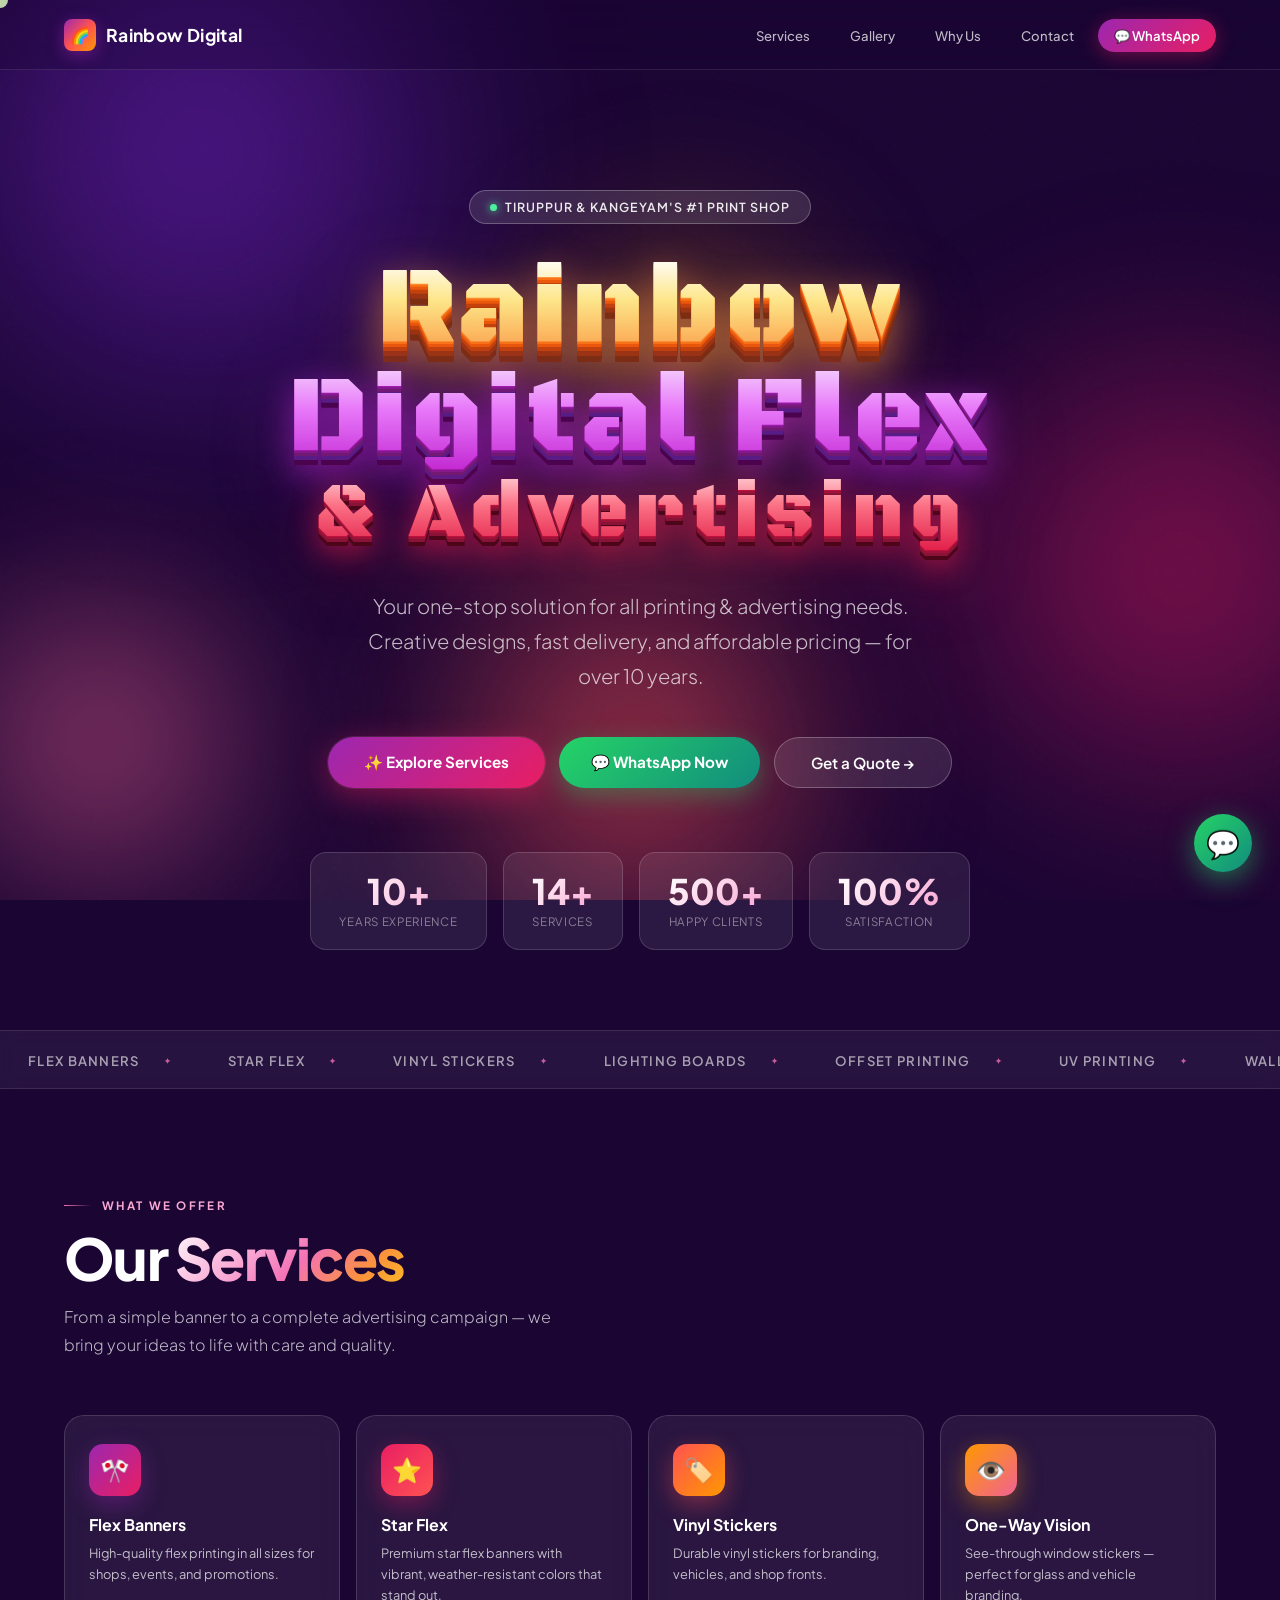
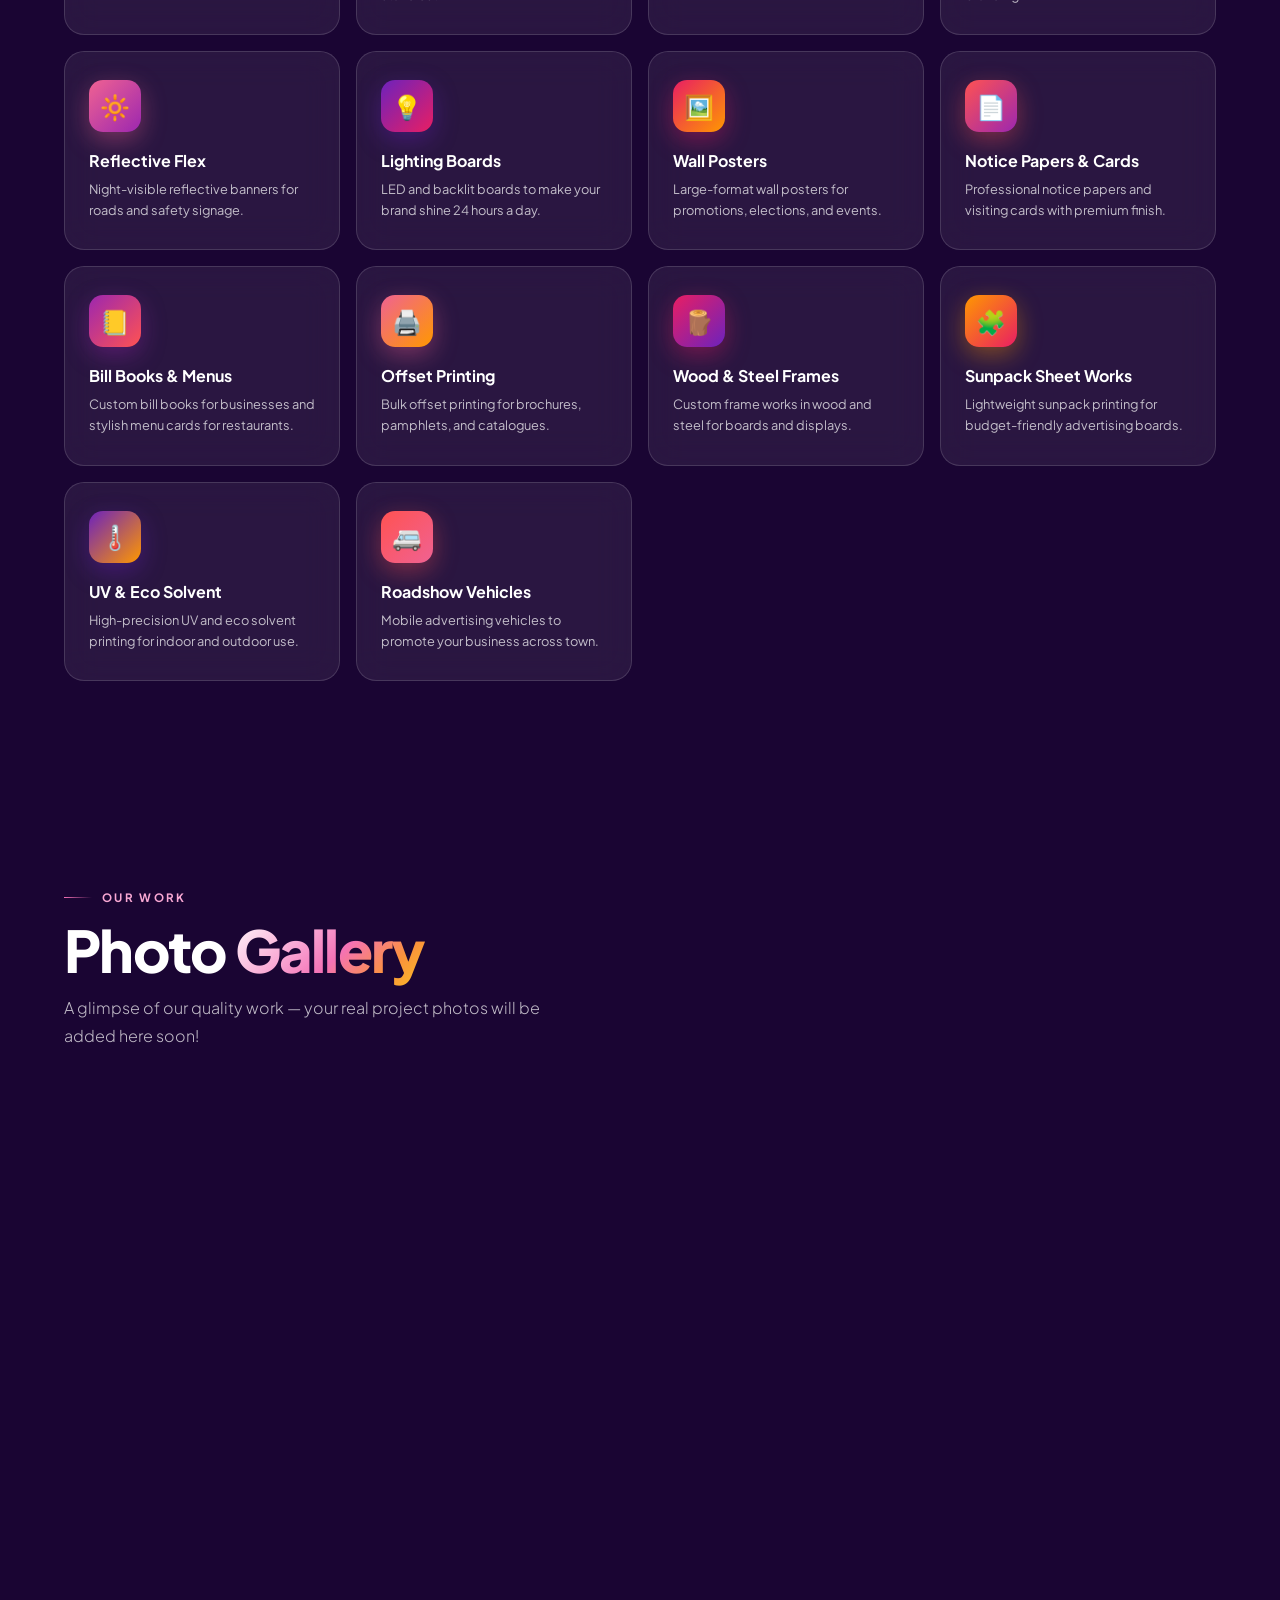
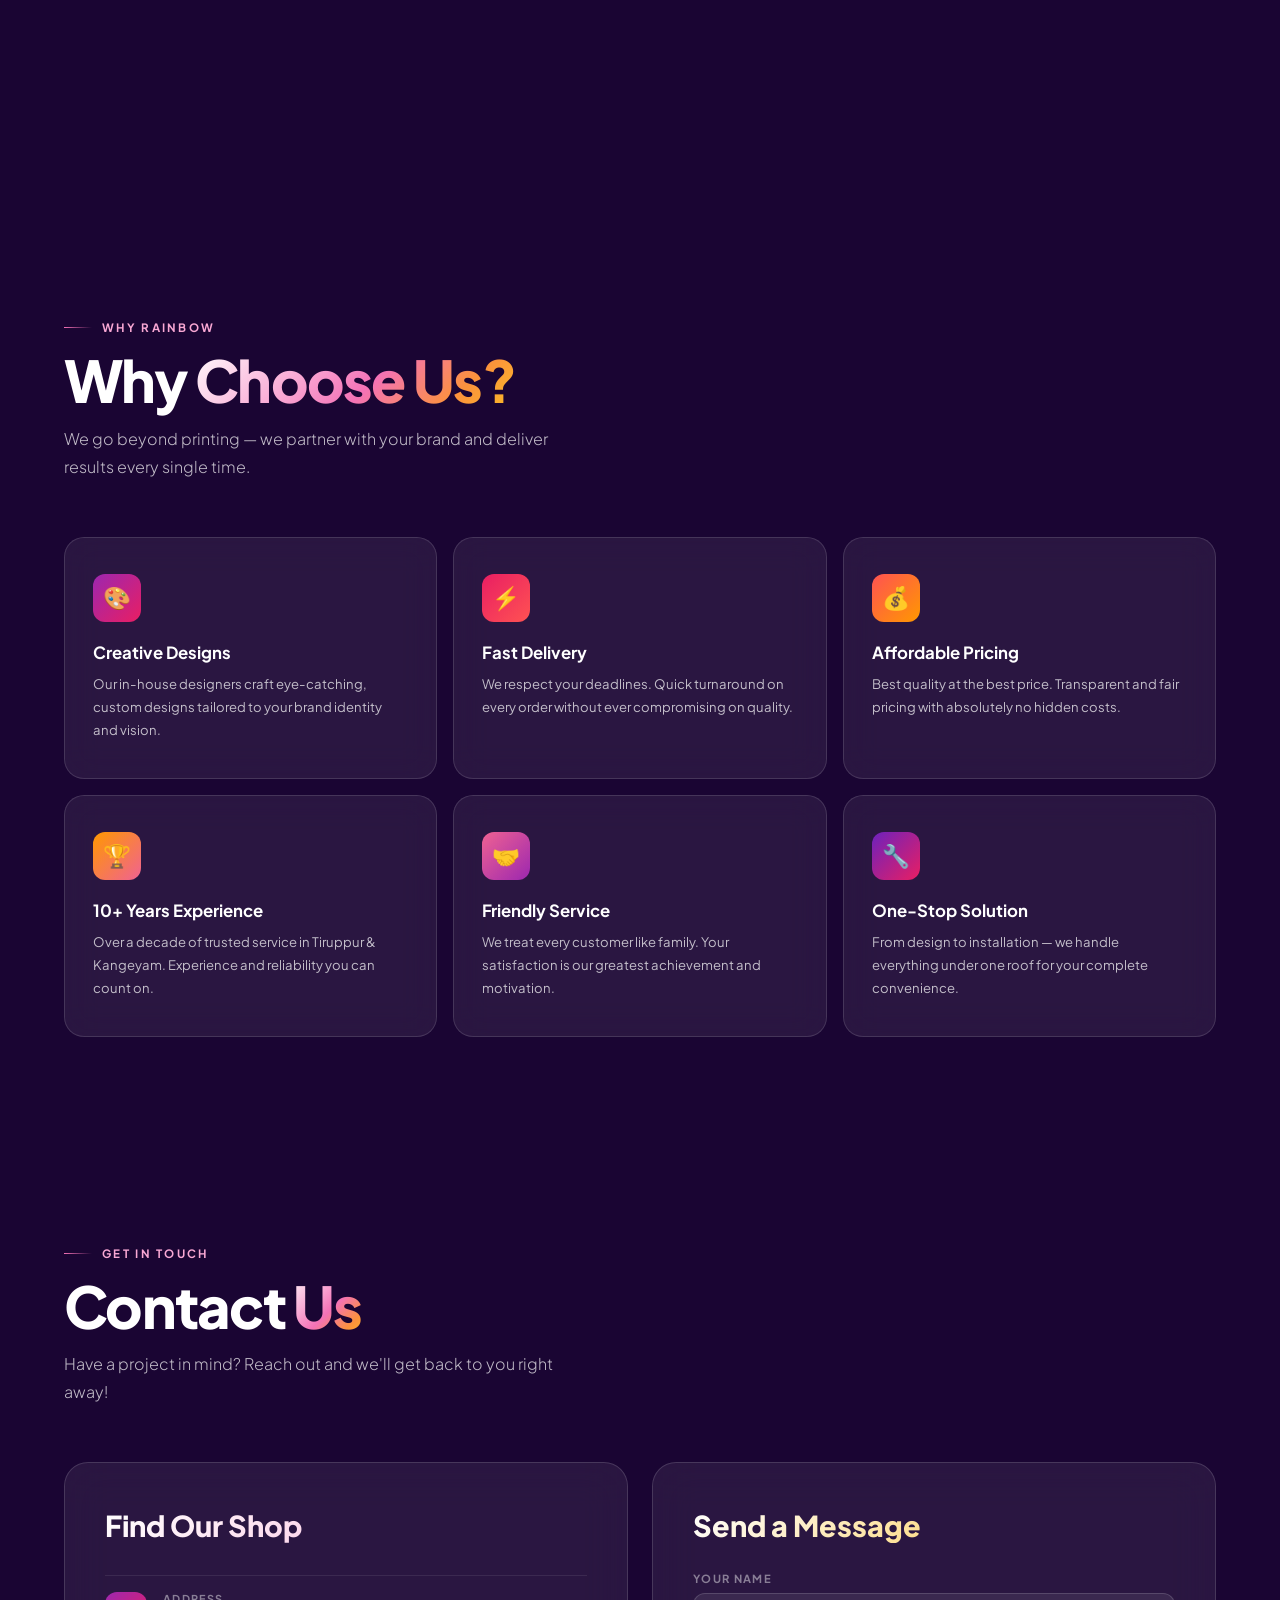
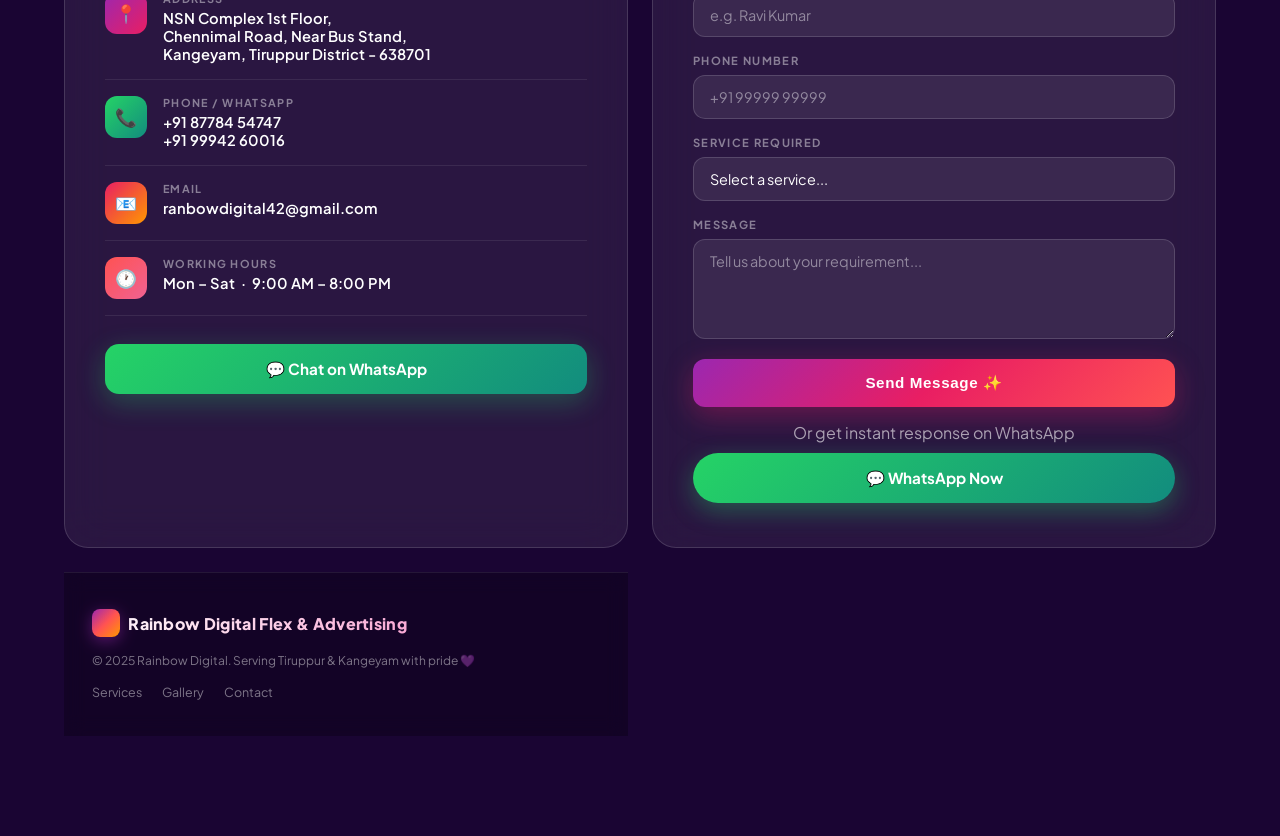
<file: index.html>
<!DOCTYPE html>
<html lang="en">
<head>
<meta charset="UTF-8"/>
<meta name="viewport" content="width=device-width, initial-scale=1.0"/>
<title>Rainbow Digital Flex & Advertising | Tiruppur & Kangeyam</title>
<link href="https://fonts.googleapis.com/css2?family=Black+Ops+One&family=Plus+Jakarta+Sans:ital,wght@0,300;0,400;0,500;0,600;1,300&display=swap" rel="stylesheet"/>
<link rel="stylesheet" href="style.css"/>
<style>
body {
  font-family: 'Plus Jakarta Sans', sans-serif;
  background: #1a0533;
  color: var(--text);
  overflow-x: hidden;
  min-height: 100vh;
  cursor: none;

  padding-top: 70px;
}

/* ── MESH BACKGROUND ── */
.mesh-bg {
  position: fixed;
  inset: 0; z-index: 0;
  background: #1a0533;
  overflow: hidden;
}
.orb {
  position: absolute;
  border-radius: 50%;
  filter: blur(80px);
  opacity: 0.7;
  will-change: transform;
}
.orb1 { width: 700px; height: 700px; background: radial-gradient(circle, #6C22BD, transparent 70%); top: -200px; left: -150px; animation: drift1 18s ease-in-out infinite; }
.orb2 { width: 600px; height: 600px; background: radial-gradient(circle, #C2185B, transparent 70%); top: 30%; right: -200px; animation: drift2 22s ease-in-out infinite; }
.orb3 { width: 500px; height: 500px; background: radial-gradient(circle, #FF5252, transparent 70%); bottom: -100px; left: 30%; animation: drift3 16s ease-in-out infinite; }
.orb4 { width: 400px; height: 400px; background: radial-gradient(circle, #F06292, transparent 70%); top: 60%; left: -100px; animation: drift4 20s ease-in-out infinite; }
.orb5 { width: 350px; height: 350px; background: radial-gradient(circle, #FF9800, transparent 70%); top: 20%; left: 40%; animation: drift5 25s ease-in-out infinite; opacity: 0.4; }

@keyframes drift1 { 0%,100%{transform:translate(0,0) scale(1)} 33%{transform:translate(60px,-40px) scale(1.05)} 66%{transform:translate(-30px,50px) scale(0.97)} }
@keyframes drift2 { 0%,100%{transform:translate(0,0) scale(1)} 33%{transform:translate(-80px,40px) scale(1.08)} 66%{transform:translate(40px,-60px) scale(0.95)} }
@keyframes drift3 { 0%,100%{transform:translate(0,0) scale(1)} 33%{transform:translate(50px,-70px) scale(1.06)} 66%{transform:translate(-60px,30px) scale(0.98)} }
@keyframes drift4 { 0%,100%{transform:translate(0,0)} 50%{transform:translate(100px,-80px) scale(1.1)} }
@keyframes drift5 { 0%,100%{transform:translate(0,0)} 50%{transform:translate(-80px,60px) scale(1.15)} }

/* noise */
.mesh-bg::after {
  content:''; position:absolute; inset:0;
  background-image: url("data:image/svg+xml,%3Csvg viewBox='0 0 256 256' xmlns='http://www.w3.org/2000/svg'%3E%3Cfilter id='n'%3E%3CfeTurbulence type='fractalNoise' baseFrequency='0.85' numOctaves='4' stitchTiles='stitch'/%3E%3C/filter%3E%3Crect width='100%25' height='100%25' filter='url(%23n)' opacity='0.04'/%3E%3C/svg%3E");
  opacity: 0.5; pointer-events:none;
}

/* ── CURSOR ── */
#cur {
  position: fixed; top: 0; left: 0; z-index: 9999;
  width: 16px; height: 16px; border-radius: 50%;
  background: rgba(255,255,255,0.85);
  pointer-events: none;
  transform: translate(-50%,-50%);
  transition: width 0.2s, height 0.2s, background 0.2s;
  mix-blend-mode: difference;
}
#cur.big { width: 44px; height: 44px; }

/* ── LAYOUT WRAP ── */
.page { position: relative; z-index: 1; }

/* ── NAV ── */
nav {
  position: fixed; top: 0; left: 0; right: 0; z-index: 500;
  padding: 0 5%;
  height: 70px;
  display: flex; align-items: center; justify-content: space-between;
  background: rgba(26,5,51,0.3);
  backdrop-filter: blur(20px);
  -webkit-backdrop-filter: blur(20px);
  border-bottom: 1px solid rgba(255,255,255,0.1);
  transition: background 0.3s;
}
nav.scrolled { background: rgba(26,5,51,0.65); }

.nav-logo {
  font-family: 'Plus Jakarta Sans', sans-serif;
  font-weight: 700; font-size: 1.1rem; letter-spacing: 0.02em;
  color: #fff; text-decoration: none;
  display: flex; align-items: center; gap: 10px;
}
.logo-gem {
  width: 32px; height: 32px; border-radius: 8px;
  background: linear-gradient(135deg, #9C27B0, #FF5252, #FF9800);
  display: flex; align-items: center; justify-content: center;
  font-size: 1rem;
  box-shadow: 0 4px 16px rgba(156,39,176,0.5);
}

.nav-links { display: flex; align-items: center; gap: 8px; list-style: none; }
.nav-links a {
  padding: 8px 16px; border-radius: 50px;
  font-size: 0.82rem; font-weight: 500;
  color: var(--text-soft); text-decoration: none;
  transition: background 0.2s, color 0.2s;
}
.nav-links a:hover { background: var(--glass-bg); color: #fff; }
.nav-cta {
  background: linear-gradient(135deg, #9C27B0, #E91E63) !important;
  color: #fff !important;
  font-weight: 600 !important;
  box-shadow: 0 4px 20px rgba(233,30,99,0.4);
  transition: box-shadow 0.2s, transform 0.2s !important;
}
.nav-cta:hover { transform: translateY(-1px); box-shadow: 0 8px 28px rgba(233,30,99,0.55) !important; background: var(--glass-bg) !important; color: #fff !important; }

/* ── GLASS CARD BASE ── */
.glass {
  background: var(--glass-bg);
  border: 1px solid var(--glass-border);
  backdrop-filter: blur(20px);
  -webkit-backdrop-filter: blur(20px);
  border-radius: 20px;
}
.glass:hover { background: var(--glass-hover); }

/* ── HERO ── */
#hero {
  min-height: 100vh;
  display: flex; flex-direction: column;
  align-items: center; justify-content: center;
  text-align: center;
  padding: 120px 5% 80px;
  position: relative;
}

.hero-pill {
  display: inline-flex; align-items: center; gap: 8px;
  background: rgba(255,255,255,0.12);
  border: 1px solid rgba(255,255,255,0.25);
  backdrop-filter: blur(12px);
  padding: 8px 20px; border-radius: 50px;
  font-size: 0.78rem; font-weight: 600; letter-spacing: 0.08em;
  text-transform: uppercase; color: rgba(255,255,255,0.9);
  margin-bottom: 32px;
  animation: popIn 0.7s 0.1s cubic-bezier(0.34,1.56,0.64,1) both;
}
.pill-dot {
  width: 7px; height: 7px; border-radius: 50%;
  background: #4DF0A0;
  box-shadow: 0 0 8px #4DF0A0;
  animation: blink 1.8s ease-in-out infinite;
}
@keyframes blink{0%,100%{opacity:1;box-shadow:0 0 8px #4DF0A0}50%{opacity:0.3;box-shadow:none}}

/* ── 3D HERO TITLE ── */
h1.hero-h {
  font-family: 'Black Ops One', sans-serif;
  font-size: clamp(3rem, 8.5vw, 8rem);
  font-weight: 400;
  line-height: 1.0;
  letter-spacing: 0.04em;
  margin-bottom: 8px;
  animation: slideUp 0.8s 0.25s cubic-bezier(0.16,1,0.3,1) both;
  text-align: center;
}

/* Line wrapper for per-line animation */
h1.hero-h .tline {
  display: block;
  transform-style: preserve-3d;
}

/* RAINBOW — top line, bold 3D extrude in pink→orange */
.t3d-rainbow {
  display: block;
  background: linear-gradient(180deg, #ffffff 0%, #fde68a 40%, #fb923c 100%);
  -webkit-background-clip: text;
  -webkit-text-fill-color: transparent;
  background-clip: text;
  filter: drop-shadow(0 1px 0 #fb923c)
          drop-shadow(0 2px 0 #f97316)
          drop-shadow(0 3px 0 #ea580c)
          drop-shadow(0 4px 0 #c2410c)
          drop-shadow(0 5px 0 #9a3412)
          drop-shadow(0 6px 0 #7c2d12)
          drop-shadow(0 10px 18px rgba(251,146,60,0.5))
          drop-shadow(0 20px 40px rgba(251,146,60,0.25));
  animation: slideUp 0.8s 0.2s cubic-bezier(0.16,1,0.3,1) both;
  transform: perspective(400px) rotateX(6deg);
}

/* DIGITAL FLEX — middle line, cool purple→pink 3D */
.t3d-digital {
  display: block;
  background: linear-gradient(180deg, #f5d0fe 0%, #e879f9 40%, #c026d3 100%);
  -webkit-background-clip: text;
  -webkit-text-fill-color: transparent;
  background-clip: text;
  filter: drop-shadow(0 1px 0 #a21caf)
          drop-shadow(0 2px 0 #86198f)
          drop-shadow(0 3px 0 #701a75)
          drop-shadow(0 4px 0 #581c87)
          drop-shadow(0 5px 0 #4a044e)
          drop-shadow(0 8px 16px rgba(192,38,211,0.55))
          drop-shadow(0 18px 36px rgba(192,38,211,0.25));
  animation: slideUp 0.8s 0.35s cubic-bezier(0.16,1,0.3,1) both;
  transform: perspective(400px) rotateX(4deg);
}

/* & ADVERTISING — bottom line, vivid red→pink extrude */
.t3d-advert {
  display: block;
  background: linear-gradient(180deg, #fecdd3 0%, #fb7185 40%, #e11d48 100%);
  -webkit-background-clip: text;
  -webkit-text-fill-color: transparent;
  background-clip: text;
  filter: drop-shadow(0 1px 0 #be123c)
          drop-shadow(0 2px 0 #9f1239)
          drop-shadow(0 3px 0 #881337)
          drop-shadow(0 4px 0 #4c0519)
          drop-shadow(0 7px 14px rgba(225,29,72,0.55))
          drop-shadow(0 16px 32px rgba(225,29,72,0.28));
  animation: slideUp 0.8s 0.5s cubic-bezier(0.16,1,0.3,1) both;
  transform: perspective(400px) rotateX(3deg);
  font-size: 0.72em;
  letter-spacing: 0.08em;
}

/* Hover: tilt the whole h1 slightly in 3D */
h1.hero-h:hover .t3d-rainbow { transform: perspective(400px) rotateX(8deg) translateY(-3px); transition: transform 0.4s ease; }
h1.hero-h:hover .t3d-digital  { transform: perspective(400px) rotateX(6deg) translateY(-2px); transition: transform 0.4s ease 0.04s; }
h1.hero-h:hover .t3d-advert   { transform: perspective(400px) rotateX(4deg) translateY(-1px); transition: transform 0.4s ease 0.08s; }

/* keep .grad-text for section headings */
.grad-text {
  background: linear-gradient(135deg, #fff 0%, #f9a8d4 35%, #f472b6 55%, #fb923c 80%, #fbbf24 100%);
  -webkit-background-clip: text;
  -webkit-text-fill-color: transparent;
  background-clip: text;
}
/* hero-sub-word no longer used in hero but keep for safety */
.hero-sub-word {
  -webkit-text-stroke: 1.5px rgba(255,255,255,0.6);
  color: transparent;
  display: block;
}

.hero-tagline {
  font-size: clamp(1rem, 2vw, 1.25rem);
  color: var(--text-soft);
  font-weight: 300;
  max-width: 560px; margin: 28px auto 0;
  line-height: 1.75;
  animation: slideUp 0.8s 0.5s cubic-bezier(0.16,1,0.3,1) both;
}

.hero-btns {
  display: flex; gap: 14px; justify-content: center; flex-wrap: wrap;
  margin-top: 44px;
  animation: slideUp 0.8s 0.62s cubic-bezier(0.16,1,0.3,1) both;
}

.btn-glow {
  display: inline-flex; align-items: center; gap: 8px;
  background: linear-gradient(135deg, #9C27B0, #E91E63);
  color: #fff; padding: 15px 36px;
  border-radius: 50px; font-weight: 700; font-size: 0.95rem;
  text-decoration: none; border: none;
  box-shadow: 0 8px 32px rgba(233,30,99,0.45), 0 0 0 1px rgba(255,255,255,0.1);
  transition: transform 0.2s, box-shadow 0.2s;
}
.btn-glow:hover { transform: translateY(-3px); box-shadow: 0 16px 48px rgba(233,30,99,0.6), 0 0 0 1px rgba(255,255,255,0.2); }

.btn-glass-hero {
  display: inline-flex; align-items: center; gap: 8px;
  background: rgba(255,255,255,0.1);
  border: 1px solid rgba(255,255,255,0.25);
  backdrop-filter: blur(12px);
  color: #fff; padding: 15px 36px;
  border-radius: 50px; font-weight: 600; font-size: 0.95rem;
  text-decoration: none;
  transition: background 0.2s, transform 0.2s;
}
.btn-glass-hero:hover { background: rgba(255,255,255,0.18); transform: translateY(-2px); }

.btn-wa {
  display: inline-flex; align-items: center; gap: 8px;
  background: linear-gradient(135deg, #25D366, #128C7E);
  color: #fff; padding: 15px 32px;
  border-radius: 50px; font-weight: 700; font-size: 0.95rem;
  text-decoration: none;
  box-shadow: 0 8px 24px rgba(37,211,102,0.35);
  transition: transform 0.2s, box-shadow 0.2s;
}
.btn-wa:hover { transform: translateY(-3px); box-shadow: 0 16px 40px rgba(37,211,102,0.5); }

/* Hero stats row */
.hero-stats {
  display: flex; gap: 16px; justify-content: center; flex-wrap: wrap;
  margin-top: 64px;
  animation: slideUp 0.8s 0.75s cubic-bezier(0.16,1,0.3,1) both;
}
.hstat {
  padding: 20px 28px;
  text-align: center;
  background: rgba(255,255,255,0.08);
  border: 1px solid rgba(255,255,255,0.15);
  backdrop-filter: blur(16px);
  border-radius: 16px;
  min-width: 120px;
  transition: background 0.2s, transform 0.2s;
}
.hstat:hover { background: rgba(255,255,255,0.14); transform: translateY(-4px); }
.hstat-num {
  font-family: 'Plus Jakarta Sans', sans-serif;
  font-size: 2.2rem; font-weight: 800; line-height: 1;
  background: linear-gradient(135deg, #fff, #f9a8d4);
  -webkit-background-clip: text; -webkit-text-fill-color: transparent; background-clip: text;
}
.hstat-label { font-size: 0.72rem; color: var(--text-muted); margin-top: 6px; letter-spacing: 0.06em; text-transform: uppercase; }

/* scroll hint */
.scroll-hint {
  position: absolute; bottom: 32px; left: 50%; transform: translateX(-50%);
  display: flex; flex-direction: column; align-items: center; gap: 8px;
  animation: slideUp 0.8s 1s cubic-bezier(0.16,1,0.3,1) both;
}
.scroll-hint span { font-size: 0.68rem; letter-spacing: 0.15em; text-transform: uppercase; color: var(--text-muted); }
.scroll-line { width: 1px; height: 40px; background: linear-gradient(to bottom, rgba(255,255,255,0.4), transparent); animation: scrollPulse 2s ease-in-out infinite; }
@keyframes scrollPulse{0%,100%{opacity:0.4;transform:scaleY(1)}50%{opacity:1;transform:scaleY(1.3)}}

/* ── MARQUEE ── */
.marquee-wrap {
  overflow: hidden; white-space: nowrap;
  padding: 18px 0;
  background: rgba(255,255,255,0.06);
  border-top: 1px solid rgba(255,255,255,0.1);
  border-bottom: 1px solid rgba(255,255,255,0.1);
  backdrop-filter: blur(10px);
}
.marquee-track { display: inline-flex; animation: marquee 24s linear infinite; }
.marquee-track:hover { animation-play-state: paused; }
.m-item {
  display: inline-flex; align-items: center; gap: 24px;
  padding: 0 28px;
  font-size: 0.82rem; font-weight: 600; letter-spacing: 0.1em; text-transform: uppercase;
  color: rgba(255,255,255,0.6);
}
.m-item::after { content: '✦'; font-size: 0.5rem; color: #f472b6; opacity: 0.8; }
@keyframes marquee{from{transform:translateX(0)}to{transform:translateX(-50%)}}

/* ── SECTIONS ── */
section.sec { padding: 100px 5%; position: relative; }

.sec-label {
  display: inline-flex; align-items: center; gap: 10px;
  font-size: 0.72rem; font-weight: 700; letter-spacing: 0.2em; text-transform: uppercase;
  color: #f9a8d4; margin-bottom: 16px;
}
.sec-label::before { content: ''; width: 28px; height: 1px; background: linear-gradient(90deg,#f472b6,transparent); }

h2.sec-h {
  font-family: 'Plus Jakarta Sans', sans-serif;
  font-size: clamp(2.2rem, 4.5vw, 3.6rem);
  font-weight: 800; letter-spacing: -0.03em; line-height: 1;
  margin-bottom: 16px;
}
.sec-desc { font-size: 1rem; color: var(--text-soft); max-width: 500px; line-height: 1.75; margin-bottom: 56px; font-weight: 300; }

/* ── SERVICES ── */
.svc-grid {
  display: grid;
  grid-template-columns: repeat(auto-fill, minmax(250px, 1fr));
  gap: 16px;
}
.svc-card {
  padding: 28px 24px;
  background: rgba(255,255,255,0.07);
  border: 1px solid rgba(255,255,255,0.14);
  backdrop-filter: blur(16px);
  border-radius: 20px;
  position: relative; overflow: hidden;
  transition: background 0.3s, transform 0.3s, border-color 0.3s;
  cursor: default;
}
.svc-card::before {
  content: '';
  position: absolute; inset: 0; border-radius: 20px;
  background: var(--svc-grad);
  opacity: 0;
  transition: opacity 0.3s;
}
.svc-card:hover { transform: translateY(-6px); border-color: rgba(255,255,255,0.28); background: rgba(255,255,255,0.12); }
.svc-card:hover::before { opacity: 0.06; }

.svc-icon-wrap {
  width: 52px; height: 52px; border-radius: 14px;
  background: var(--svc-grad);
  display: flex; align-items: center; justify-content: center;
  font-size: 1.5rem; margin-bottom: 18px;
  box-shadow: var(--svc-shadow);
  position: relative; z-index: 1;
}
.svc-name { font-weight: 700; font-size: 1rem; margin-bottom: 8px; position: relative; z-index: 1; }
.svc-desc { font-size: 0.8rem; color: var(--text-soft); line-height: 1.65; position: relative; z-index: 1; }

/* ── GALLERY ── */
.gallery-grid {
  display: grid;
  grid-template-columns: repeat(3, 1fr);
  grid-template-rows: 260px 260px;
  gap: 14px;
}
.g-cell {
  border-radius: 18px;
  overflow: hidden;
  position: relative;
  background: rgba(255,255,255,0.06);
  border: 1px solid rgba(255,255,255,0.12);
  display: flex; flex-direction: column; align-items: center; justify-content: center;
  gap: 12px;
  cursor: pointer;
  transition: transform 0.35s cubic-bezier(0.16,1,0.3,1), border-color 0.3s;
}
.g-cell::after {
  content: '';
  position: absolute; inset: 0;
  background: var(--g-grad);
  opacity: 0;
  transition: opacity 0.35s;
}
.g-cell:hover { transform: scale(1.03); border-color: rgba(255,255,255,0.3); }
.g-cell:hover::after { opacity: 0.15; }
.g-cell.tall { grid-row: span 2; }

.g-icon { font-size: 2.6rem; opacity: 0.5; position: relative; z-index: 1; }
.g-label {
  font-size: 0.78rem; font-weight: 600; letter-spacing: 0.1em; text-transform: uppercase;
  color: var(--text-soft); position: relative; z-index: 1;
}
.g-pill {
  position: absolute; top: 14px; left: 14px; z-index: 2;
  background: rgba(255,255,255,0.15);
  border: 1px solid rgba(255,255,255,0.25);
  backdrop-filter: blur(8px);
  font-size: 0.62rem; font-weight: 700; letter-spacing: 0.1em; text-transform: uppercase;
  padding: 4px 10px; border-radius: 50px; color: #fff;
}
.gallery-note {
  margin-top: 20px;
  padding: 16px 24px;
  background: rgba(255,255,255,0.06);
  border: 1px dashed rgba(255,255,255,0.2);
  border-radius: 12px;
  font-size: 0.83rem; color: var(--text-soft);
  display: flex; align-items: center; gap: 10px;
}

/* ── WHY US ── */
.why-grid {
  display: grid; grid-template-columns: repeat(3,1fr); gap: 16px;
}
.why-card {
  padding: 36px 28px;
  background: rgba(255,255,255,0.07);
  border: 1px solid rgba(255,255,255,0.13);
  backdrop-filter: blur(16px);
  border-radius: 20px;
  position: relative; overflow: hidden;
  transition: transform 0.3s, background 0.3s;
}
.why-card:hover { transform: translateY(-5px); background: rgba(255,255,255,0.12); }
.why-card::after {
  content: '';
  position: absolute; bottom: 0; left: 0; right: 0; height: 2px;
  background: var(--w-grad);
  transform: scaleX(0); transform-origin: left;
  transition: transform 0.4s ease;
}
.why-card:hover::after { transform: scaleX(1); }
.why-icon-wrap {
  width: 48px; height: 48px; border-radius: 12px;
  background: var(--w-grad);
  display: flex; align-items: center; justify-content: center;
  font-size: 1.4rem; margin-bottom: 20px;
}
.why-title { font-weight: 700; font-size: 1.05rem; margin-bottom: 10px; }
.why-text { font-size: 0.82rem; color: var(--text-soft); line-height: 1.75; }

/* ── CONTACT ── */
.contact-grid { display: grid; grid-template-columns: 1fr 1fr; gap: 24px; }

.contact-left {
  padding: 44px 40px;
  background: rgba(255,255,255,0.07);
  border: 1px solid rgba(255,255,255,0.14);
  backdrop-filter: blur(20px);
  border-radius: 24px;
}
.contact-left h3 {
  font-family: 'Plus Jakarta Sans', sans-serif;
  font-size: 1.8rem; font-weight: 800; margin-bottom: 32px;
  background: linear-gradient(135deg,#fff,#f9a8d4);
  -webkit-background-clip:text;-webkit-text-fill-color:transparent;background-clip:text;
}
.ci {
  display: flex; align-items: flex-start; gap: 16px;
  padding: 16px 0;
  border-bottom: 1px solid rgba(255,255,255,0.08);
}
.ci:first-of-type { border-top: 1px solid rgba(255,255,255,0.08); }
.ci-icon {
  width: 42px; height: 42px; border-radius: 12px; flex-shrink: 0;
  display: flex; align-items: center; justify-content: center;
  font-size: 1.1rem;
  background: var(--ci-grad);
}
.ci-l { font-size: 0.68rem; font-weight: 700; letter-spacing: 0.12em; text-transform: uppercase; color: var(--text-muted); margin-bottom: 4px; }
.ci-v { font-size: 0.92rem; font-weight: 600; }
.ci-v a { color: #fff; text-decoration: none; }
.ci-v a:hover { color: #f9a8d4; }

.wa-big {
  display: flex; align-items: center; justify-content: center; gap: 10px;
  background: linear-gradient(135deg, #25D366, #128C7E);
  color: #fff; padding: 15px 28px; border-radius: 14px;
  font-weight: 700; font-size: 0.95rem;
  text-decoration: none; margin-top: 28px;
  box-shadow: 0 8px 28px rgba(37,211,102,0.3);
  transition: transform 0.2s, box-shadow 0.2s;
}
.wa-big:hover { transform: translateY(-3px); box-shadow: 0 14px 40px rgba(37,211,102,0.45); }

.contact-right {
  padding: 44px 40px;
  background: rgba(255,255,255,0.07);
  border: 1px solid rgba(255,255,255,0.14);
  backdrop-filter: blur(20px);
  border-radius: 24px;
}
.contact-right h3 {
  font-family: 'Plus Jakarta Sans', sans-serif;
  font-size: 1.8rem; font-weight: 800; margin-bottom: 28px;
  background: linear-gradient(135deg,#fff,#fbbf24);
  -webkit-background-clip:text;-webkit-text-fill-color:transparent;background-clip:text;
}
.fg { margin-bottom: 16px; }
.fg label { display:block; font-size:0.7rem; font-weight:700; letter-spacing:0.12em; text-transform:uppercase; color:var(--text-muted); margin-bottom:8px; }
.fg input, .fg select, .fg textarea {
  width: 100%;
  background: rgba(255,255,255,0.08);
  border: 1px solid rgba(255,255,255,0.15);
  border-radius: 12px; padding: 12px 16px;
  color: #fff; font-family: 'Plus Jakarta Sans', sans-serif; font-size: 0.9rem;
  outline: none; transition: border-color 0.2s, background 0.2s;
  appearance: none;
}
.fg input:focus,.fg select:focus,.fg textarea:focus { border-color: rgba(244,114,182,0.6); background: rgba(255,255,255,0.12); }
.fg input::placeholder,.fg textarea::placeholder { color: var(--text-muted); }
.fg select option { background: #2d0f4e; }
.fg textarea { resize: vertical; min-height: 100px; }

.btn-submit-glow {
  width: 100%;
  background: linear-gradient(135deg, #9C27B0, #E91E63, #FF5252);
  color: #fff; padding: 15px;
  border-radius: 12px; font-weight: 700; font-size: 0.95rem;
  border: none; cursor: none;
  box-shadow: 0 8px 28px rgba(233,30,99,0.35);
  letter-spacing: 0.04em;
  transition: transform 0.2s, box-shadow 0.2s;
}
.btn-submit-glow:hover { transform: translateY(-2px); box-shadow: 0 14px 40px rgba(233,30,99,0.5); }

/* ── FOOTER ── */
footer {
  padding: 36px 5%;
  display: flex; align-items: center; justify-content: space-between; flex-wrap: wrap; gap: 16px;
  background: rgba(0,0,0,0.25);
  border-top: 1px solid rgba(255,255,255,0.08);
  backdrop-filter: blur(10px);
}
.footer-logo {
  font-weight: 800; font-size: 1rem; letter-spacing: 0.02em;
  background: linear-gradient(135deg, #fff, #f9a8d4);
  -webkit-background-clip:text;-webkit-text-fill-color:transparent;background-clip:text;
  display: flex; align-items: center; gap: 8px;
}
.footer-copy { font-size: 0.75rem; color: var(--text-muted); }
.footer-links { display: flex; gap: 20px; }
.footer-links a { font-size: 0.78rem; color: var(--text-muted); text-decoration: none; transition: color 0.2s; }
.footer-links a:hover { color: #f9a8d4; }

/* ── WA FLOAT ── */
.wa-float {
  position: fixed; bottom: 28px; right: 28px; z-index: 800;
  width: 58px; height: 58px; border-radius: 50%;
  background: linear-gradient(135deg, #25D366, #128C7E);
  display: flex; align-items: center; justify-content: center;
  font-size: 1.7rem; text-decoration: none;
  box-shadow: 0 8px 28px rgba(37,211,102,0.5), 0 0 0 0 rgba(37,211,102,0.4);
  animation: waPulse 2.5s ease-in-out infinite;
  transition: transform 0.2s;
}
.wa-float:hover { transform: scale(1.1); }
@keyframes waPulse{0%,100%{box-shadow:0 8px 28px rgba(37,211,102,0.5),0 0 0 0 rgba(37,211,102,0.3)}60%{box-shadow:0 8px 28px rgba(37,211,102,0.5),0 0 0 16px rgba(37,211,102,0)}}

/* ── REVEAL ── */
.reveal { opacity:0; transform:translateY(36px); transition:opacity 0.7s ease,transform 0.7s ease; }
.reveal.visible { opacity:1; transform:none; }

/* ── ANIMATIONS ── */
@keyframes popIn { from{opacity:0;transform:scale(0.85)} to{opacity:1;transform:scale(1)} }
@keyframes slideUp { from{opacity:0;transform:translateY(28px)} to{opacity:1;transform:none} }

/* ── MOBILE ── */
@media(max-width:900px){
  .nav-links { display:none; }
  .gallery-grid { grid-template-columns:1fr 1fr; grid-template-rows:repeat(4,200px); }
  .g-cell.tall { grid-row:span 1; }
  .why-grid { grid-template-columns:1fr 1fr; }
  .contact-grid { grid-template-columns:1fr; }
}
</style>
</head>
<body>

<!-- MESH BG -->
<div class="mesh-bg">
  <div class="orb orb1"></div>
  <div class="orb orb2"></div>
  <div class="orb orb3"></div>
  <div class="orb orb4"></div>
  <div class="orb orb5"></div>
</div>

<!-- CURSOR -->
<div id="cur"></div>

<div class="page">

<!-- NAV -->
<nav id="navbar">
  <a href="#" class="nav-logo">
    <div class="logo-gem">🌈</div>
    Rainbow Digital
  </a>
  <ul class="nav-links">
    <li><a href="#services">Services</a></li>
    <li><a href="#gallery">Gallery</a></li>
    <li><a href="#why">Why Us</a></li>
    <li><a href="#contact">Contact</a></li>
    <li><a href="https://wa.me/918778454747" target="_blank" class="nav-cta">💬 WhatsApp</a></li>
  </ul>
</nav>

<!-- HERO -->
<section id="hero">
  <div class="hero-pill"><div class="pill-dot"></div> Tiruppur & Kangeyam's #1 Print Shop</div>
  <h1 class="hero-h">
    <span class="t3d-rainbow">Rainbow</span>
    <span class="t3d-digital">Digital Flex</span>
    <span class="t3d-advert">&amp; Advertising</span>
  </h1>
  <p class="hero-tagline">Your one-stop solution for all printing & advertising needs. Creative designs, fast delivery, and affordable pricing — for over 10 years.</p>
  <div class="hero-btns">
    <a href="#services" class="btn-glow">✨ Explore Services</a>
    <a href="https://wa.me/918778454747" class="btn-wa" target="_blank">💬 WhatsApp Now</a>
    <a href="#contact" class="btn-glass-hero">Get a Quote →</a>
  </div>
  <div class="hero-stats">
    <div class="hstat"><div class="hstat-num">10+</div><div class="hstat-label">Years Experience</div></div>
    <div class="hstat"><div class="hstat-num">14+</div><div class="hstat-label">Services</div></div>
    <div class="hstat"><div class="hstat-num">500+</div><div class="hstat-label">Happy Clients</div></div>
    <div class="hstat"><div class="hstat-num">100%</div><div class="hstat-label">Satisfaction</div></div>
  </div>
</section>

<!-- MARQUEE -->
<div class="marquee-wrap">
  <div class="marquee-track">
    <span class="m-item">Flex Banners</span><span class="m-item">Star Flex</span>
    <span class="m-item">Vinyl Stickers</span><span class="m-item">Lighting Boards</span>
    <span class="m-item">Offset Printing</span><span class="m-item">UV Printing</span>
    <span class="m-item">Wall Posters</span><span class="m-item">Roadshow Vehicles</span>
    <span class="m-item">Visiting Cards</span><span class="m-item">One-Way Vision</span>
    <span class="m-item">Flex Banners</span><span class="m-item">Star Flex</span>
    <span class="m-item">Vinyl Stickers</span><span class="m-item">Lighting Boards</span>
    <span class="m-item">Offset Printing</span><span class="m-item">UV Printing</span>
    <span class="m-item">Wall Posters</span><span class="m-item">Roadshow Vehicles</span>
    <span class="m-item">Visiting Cards</span><span class="m-item">One-Way Vision</span>
  </div>
</div>

<!-- SERVICES -->
<section id="services" class="sec">
  <div class="reveal">
    <div class="sec-label">What We Offer</div>
    <h2 class="sec-h">Our <span class="grad-text">Services</span></h2>
    <p class="sec-desc">From a simple banner to a complete advertising campaign — we bring your ideas to life with care and quality.</p>
  </div>
  <div class="svc-grid reveal">

    <div class="svc-card" style="--svc-grad:linear-gradient(135deg,#9C27B0,#E91E63);--svc-shadow:0 8px 24px rgba(156,39,176,0.4);">
      <div class="svc-icon-wrap">🎌</div>
      <div class="svc-name">Flex Banners</div>
      <div class="svc-desc">High-quality flex printing in all sizes for shops, events, and promotions.</div>
    </div>
    <div class="svc-card" style="--svc-grad:linear-gradient(135deg,#E91E63,#FF5252);--svc-shadow:0 8px 24px rgba(233,30,99,0.4);">
      <div class="svc-icon-wrap">⭐</div>
      <div class="svc-name">Star Flex</div>
      <div class="svc-desc">Premium star flex banners with vibrant, weather-resistant colors that stand out.</div>
    </div>
    <div class="svc-card" style="--svc-grad:linear-gradient(135deg,#FF5252,#FF9800);--svc-shadow:0 8px 24px rgba(255,82,82,0.4);">
      <div class="svc-icon-wrap">🏷️</div>
      <div class="svc-name">Vinyl Stickers</div>
      <div class="svc-desc">Durable vinyl stickers for branding, vehicles, and shop fronts.</div>
    </div>
    <div class="svc-card" style="--svc-grad:linear-gradient(135deg,#FF9800,#F06292);--svc-shadow:0 8px 24px rgba(255,152,0,0.4);">
      <div class="svc-icon-wrap">👁️</div>
      <div class="svc-name">One-Way Vision</div>
      <div class="svc-desc">See-through window stickers — perfect for glass and vehicle branding.</div>
    </div>
    <div class="svc-card" style="--svc-grad:linear-gradient(135deg,#F06292,#9C27B0);--svc-shadow:0 8px 24px rgba(240,98,146,0.4);">
      <div class="svc-icon-wrap">🔆</div>
      <div class="svc-name">Reflective Flex</div>
      <div class="svc-desc">Night-visible reflective banners for roads and safety signage.</div>
    </div>
    <div class="svc-card" style="--svc-grad:linear-gradient(135deg,#6C22BD,#E91E63);--svc-shadow:0 8px 24px rgba(108,34,189,0.4);">
      <div class="svc-icon-wrap">💡</div>
      <div class="svc-name">Lighting Boards</div>
      <div class="svc-desc">LED and backlit boards to make your brand shine 24 hours a day.</div>
    </div>
    <div class="svc-card" style="--svc-grad:linear-gradient(135deg,#E91E63,#FF9800);--svc-shadow:0 8px 24px rgba(233,30,99,0.4);">
      <div class="svc-icon-wrap">🖼️</div>
      <div class="svc-name">Wall Posters</div>
      <div class="svc-desc">Large-format wall posters for promotions, elections, and events.</div>
    </div>
    <div class="svc-card" style="--svc-grad:linear-gradient(135deg,#FF5252,#9C27B0);--svc-shadow:0 8px 24px rgba(255,82,82,0.4);">
      <div class="svc-icon-wrap">📄</div>
      <div class="svc-name">Notice Papers & Cards</div>
      <div class="svc-desc">Professional notice papers and visiting cards with premium finish.</div>
    </div>
    <div class="svc-card" style="--svc-grad:linear-gradient(135deg,#9C27B0,#FF5252);--svc-shadow:0 8px 24px rgba(156,39,176,0.4);">
      <div class="svc-icon-wrap">📒</div>
      <div class="svc-name">Bill Books & Menus</div>
      <div class="svc-desc">Custom bill books for businesses and stylish menu cards for restaurants.</div>
    </div>
    <div class="svc-card" style="--svc-grad:linear-gradient(135deg,#F06292,#FF9800);--svc-shadow:0 8px 24px rgba(240,98,146,0.4);">
      <div class="svc-icon-wrap">🖨️</div>
      <div class="svc-name">Offset Printing</div>
      <div class="svc-desc">Bulk offset printing for brochures, pamphlets, and catalogues.</div>
    </div>
    <div class="svc-card" style="--svc-grad:linear-gradient(135deg,#E91E63,#6C22BD);--svc-shadow:0 8px 24px rgba(233,30,99,0.4);">
      <div class="svc-icon-wrap">🪵</div>
      <div class="svc-name">Wood & Steel Frames</div>
      <div class="svc-desc">Custom frame works in wood and steel for boards and displays.</div>
    </div>
    <div class="svc-card" style="--svc-grad:linear-gradient(135deg,#FF9800,#E91E63);--svc-shadow:0 8px 24px rgba(255,152,0,0.4);">
      <div class="svc-icon-wrap">🧩</div>
      <div class="svc-name">Sunpack Sheet Works</div>
      <div class="svc-desc">Lightweight sunpack printing for budget-friendly advertising boards.</div>
    </div>
    <div class="svc-card" style="--svc-grad:linear-gradient(135deg,#6C22BD,#FF9800);--svc-shadow:0 8px 24px rgba(108,34,189,0.4);">
      <div class="svc-icon-wrap">🌡️</div>
      <div class="svc-name">UV & Eco Solvent</div>
      <div class="svc-desc">High-precision UV and eco solvent printing for indoor and outdoor use.</div>
    </div>
    <div class="svc-card" style="--svc-grad:linear-gradient(135deg,#FF5252,#F06292);--svc-shadow:0 8px 24px rgba(255,82,82,0.4);">
      <div class="svc-icon-wrap">🚐</div>
      <div class="svc-name">Roadshow Vehicles</div>
      <div class="svc-desc">Mobile advertising vehicles to promote your business across town.</div>
    </div>

  </div>
</section>

<!-- GALLERY -->
<section id="gallery" class="sec">
  <div class="reveal">
    <div class="sec-label">Our Work</div>
    <h2 class="sec-h">Photo <span class="grad-text">Gallery</span></h2>
    <p class="sec-desc">A glimpse of our quality work — your real project photos will be added here soon!</p>
  </div>
  <div class="gallery-grid reveal">
    <a href="flex-banners.html" class="g-cell tall" style="--g-grad:linear-gradient(135deg,#9C27B0,#E91E63);">
      <div class="g-pill">Featured</div>
      <div class="g-icon">🎌</div>
      <div class="g-label">Flex Banners</div>
    </a>
    <a href="lighting-boards.html" class="g-cell" style="--g-grad:linear-gradient(135deg,#E91E63,#FF5252);">
      <div class="g-icon">💡</div>
      <div class="g-label">Lighting Boards</div>
    </a>
    <a href="wood-steel-frames.html" class="g-cell" style="--g-grad:linear-gradient(135deg,#FF5252,#FF9800);">
      <div class="g-icon">🏷️</div>
      <div class="g-label">Wood & Steel Frame Works</div>
    </a>
    <a href="reflective.html" class="g-cell" style="--g-grad:linear-gradient(135deg,#FF9800,#F06292);">
      <div class="g-icon">🖨️</div>
      <div class="g-label">Offset Printing</div>
    </a>
    <a href="roadshow-vehicles.html" class="g-cell" style="--g-grad:linear-gradient(135deg,#F06292,#9C27B0);">
      <div class="g-icon">🚐</div>
      <div class="g-label">Roadshow Vehicles</div>
    </a>
  </div>
  <div class="gallery-note reveal">
    📸 <strong>Click on each category to view our photo galleries.</strong> Photos will be added soon!
  </div>
</section>

<!-- WHY US -->
<section id="why" class="sec">
  <div class="reveal">
    <div class="sec-label">Why Rainbow</div>
    <h2 class="sec-h">Why <span class="grad-text">Choose Us?</span></h2>
    <p class="sec-desc">We go beyond printing — we partner with your brand and deliver results every single time.</p>
  </div>
  <div class="why-grid reveal">
    <div class="why-card" style="--w-grad:linear-gradient(90deg,#9C27B0,#E91E63);">
      <div class="why-icon-wrap" style="background:linear-gradient(135deg,#9C27B0,#E91E63);">🎨</div>
      <div class="why-title">Creative Designs</div>
      <div class="why-text">Our in-house designers craft eye-catching, custom designs tailored to your brand identity and vision.</div>
    </div>
    <div class="why-card" style="--w-grad:linear-gradient(90deg,#E91E63,#FF5252);">
      <div class="why-icon-wrap" style="background:linear-gradient(135deg,#E91E63,#FF5252);">⚡</div>
      <div class="why-title">Fast Delivery</div>
      <div class="why-text">We respect your deadlines. Quick turnaround on every order without ever compromising on quality.</div>
    </div>
    <div class="why-card" style="--w-grad:linear-gradient(90deg,#FF5252,#FF9800);">
      <div class="why-icon-wrap" style="background:linear-gradient(135deg,#FF5252,#FF9800);">💰</div>
      <div class="why-title">Affordable Pricing</div>
      <div class="why-text">Best quality at the best price. Transparent and fair pricing with absolutely no hidden costs.</div>
    </div>
    <div class="why-card" style="--w-grad:linear-gradient(90deg,#FF9800,#F06292);">
      <div class="why-icon-wrap" style="background:linear-gradient(135deg,#FF9800,#F06292);">🏆</div>
      <div class="why-title">10+ Years Experience</div>
      <div class="why-text">Over a decade of trusted service in Tiruppur & Kangeyam. Experience and reliability you can count on.</div>
    </div>
    <div class="why-card" style="--w-grad:linear-gradient(90deg,#F06292,#9C27B0);">
      <div class="why-icon-wrap" style="background:linear-gradient(135deg,#F06292,#9C27B0);">🤝</div>
      <div class="why-title">Friendly Service</div>
      <div class="why-text">We treat every customer like family. Your satisfaction is our greatest achievement and motivation.</div>
    </div>
    <div class="why-card" style="--w-grad:linear-gradient(90deg,#6C22BD,#E91E63);">
      <div class="why-icon-wrap" style="background:linear-gradient(135deg,#6C22BD,#E91E63);">🔧</div>
      <div class="why-title">One-Stop Solution</div>
      <div class="why-text">From design to installation — we handle everything under one roof for your complete convenience.</div>
    </div>
  </div>
</section>

<!-- CONTACT -->
<section id="contact" class="sec">
  <div class="reveal">
    <div class="sec-label">Get In Touch</div>
    <h2 class="sec-h">Contact <span class="grad-text">Us</span></h2>
    <p class="sec-desc">Have a project in mind? Reach out and we'll get back to you right away!</p>
  </div>
  <div class="contact-grid reveal">
    <div class="contact-left">
      <h3>Find Our Shop</h3>
      <div class="ci">
        <div class="ci-icon" style="background:linear-gradient(135deg,#9C27B0,#E91E63);">📍</div>
        <div><div class="ci-l">Address</div><div class="ci-v">NSN Complex 1st Floor,<br>Chennimal Road, Near Bus Stand,<br>Kangeyam, Tiruppur District - 638701</div></div>
      </div>
      <div class="ci">
        <div class="ci-icon" style="background:linear-gradient(135deg,#25D366,#128C7E);">📞</div>
        <div><div class="ci-l">Phone / WhatsApp</div><div class="ci-v"><a href="tel:+918778454747">+91 87784 54747</a><br><a href="tel:+919994260016">+91 99942 60016</a></div></div>
      </div>
      <div class="ci">
        <div class="ci-icon" style="background:linear-gradient(135deg,#E91E63,#FF9800);">📧</div>
        <div><div class="ci-l">Email</div><div class="ci-v"><a href="mailto:ranbowdigital42@gmail.com">ranbowdigital42@gmail.com</a></div></div>
      </div>
      <div class="ci">
        <div class="ci-icon" style="background:linear-gradient(135deg,#FF5252,#F06292);">🕐</div>
        <div><div class="ci-l">Working Hours</div><div class="ci-v">Mon – Sat &nbsp;·&nbsp; 9:00 AM – 8:00 PM</div></div>
      </div>
      <a href="https://wa.me/918778454747" class="wa-big" target="_blank">💬 Chat on WhatsApp</a>
    </div>

<div class="contact-right">
  <h3>Send a Message</h3>

  <form action="https://formspree.io/f/xjgpyjjr" method="POST">

    <div class="fg">
      <label>Your Name</label>
      <input type="text" name="name" placeholder="e.g. Ravi Kumar" required>
    </div>

    <div class="fg">
      <label>Phone Number</label>
      <input type="tel" name="phone" placeholder="+91 99999 99999" required>
    </div>

    <div class="fg">
      <label>Service Required</label>
      <select name="service">
        <option value="">Select a service...</option>
        <option>Flex Banners</option>
        <option>Star Flex</option>
        <option>Vinyl Stickers</option>
        <option>One-Way Vision</option>
        <option>Reflective Flex</option>
        <option>Lighting Boards</option>
        <option>Wall Posters</option>
        <option>Visiting Cards</option>
        <option>Bill Books / Menu Cards</option>
        <option>Offset Printing</option>
        <option>UV & Eco Solvent Printing</option>
        <option>Roadshow Vehicle</option>
        <option>Other</option>
      </select>
    </div>

    <div class="fg">
      <label>Message</label>
      <textarea name="message" placeholder="Tell us about your requirement..." required></textarea>
    </div>

    <button type="submit" class="btn-submit-glow">
      Send Message ✨
    </button>

  </form>

  <p style="margin-top:15px; text-align:center; color:rgba(255,255,255,0.6);">
    Or get instant response on WhatsApp
  </p>

  <a href="https://wa.me/918778454747?text=Hi%20I%20need%20printing%20service" 
     class="btn-wa" target="_blank" 
     style="display:flex; justify-content:center; margin-top:10px;">
    💬 WhatsApp Now
  </a>

</div>

<!-- FOOTER -->
<footer>
  <div class="footer-logo">
    <div class="logo-gem" style="width:28px;height:28px;font-size:0.85rem;">🌈</div>
    Rainbow Digital Flex & Advertising
  </div>
  <div class="footer-copy">© 2025 Rainbow Digital. Serving Tiruppur & Kangeyam with pride 💜</div>
  <div class="footer-links">
    <a href="#services">Services</a>
    <a href="#gallery">Gallery</a>
    <a href="#contact">Contact</a>
  </div>
</footer>

</div><!-- end .page -->

<!-- WA Float -->
<a href="https://wa.me/918778454747" class="wa-float" target="_blank" title="Chat on WhatsApp">💬</a>

<script src="script.js"></script>
</body>
</html>
</file>
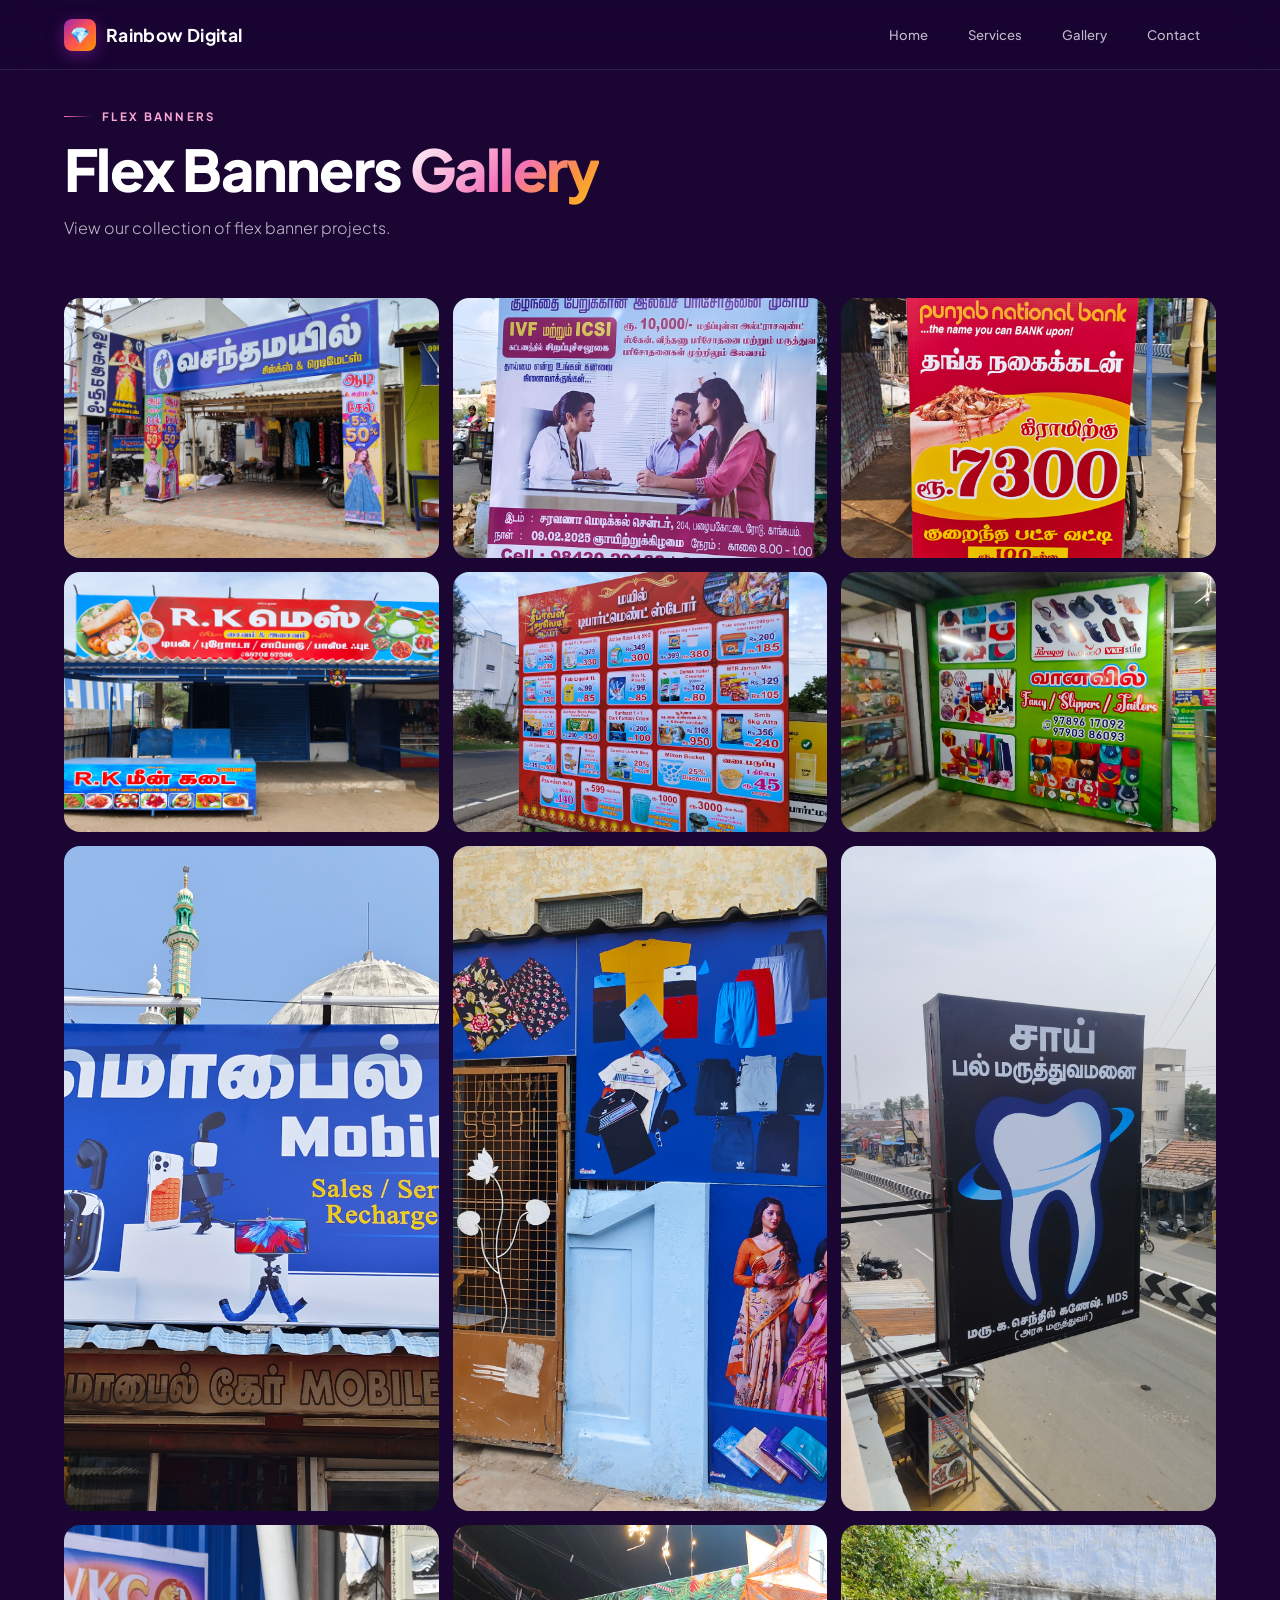
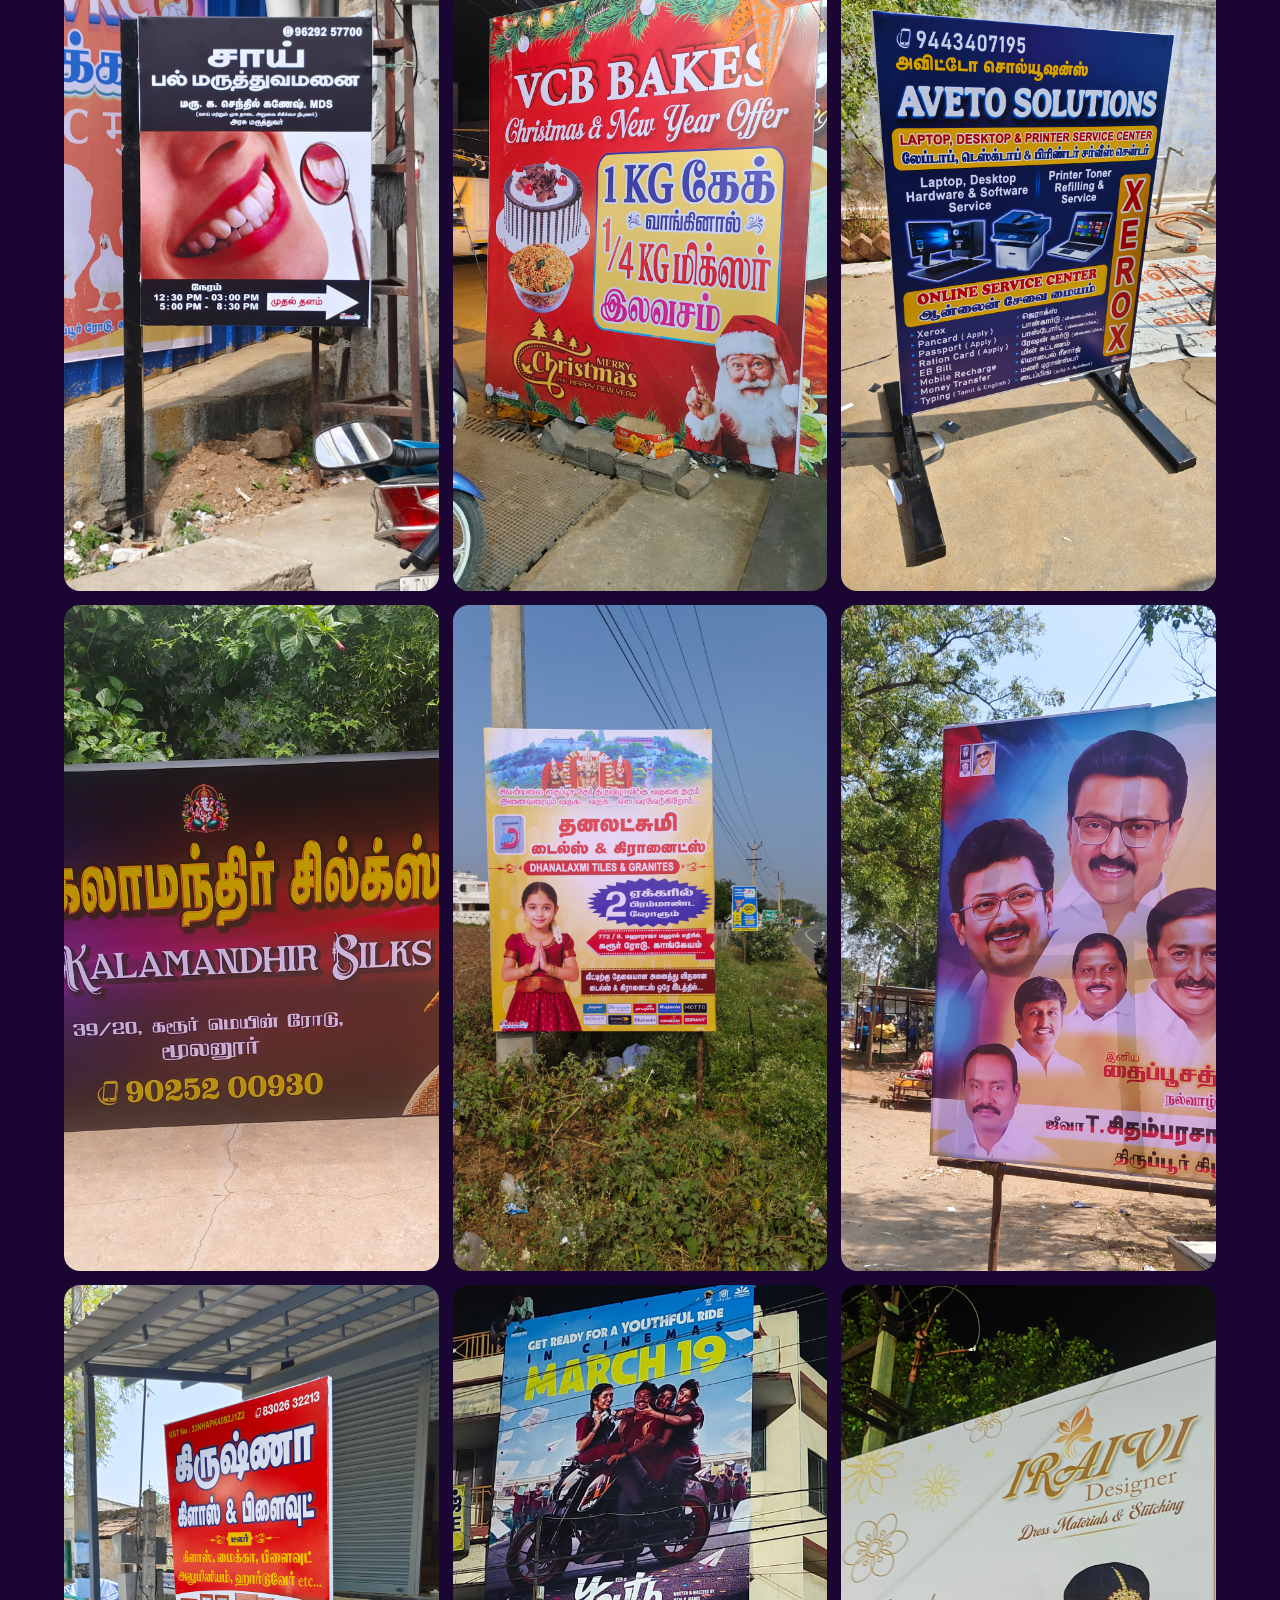
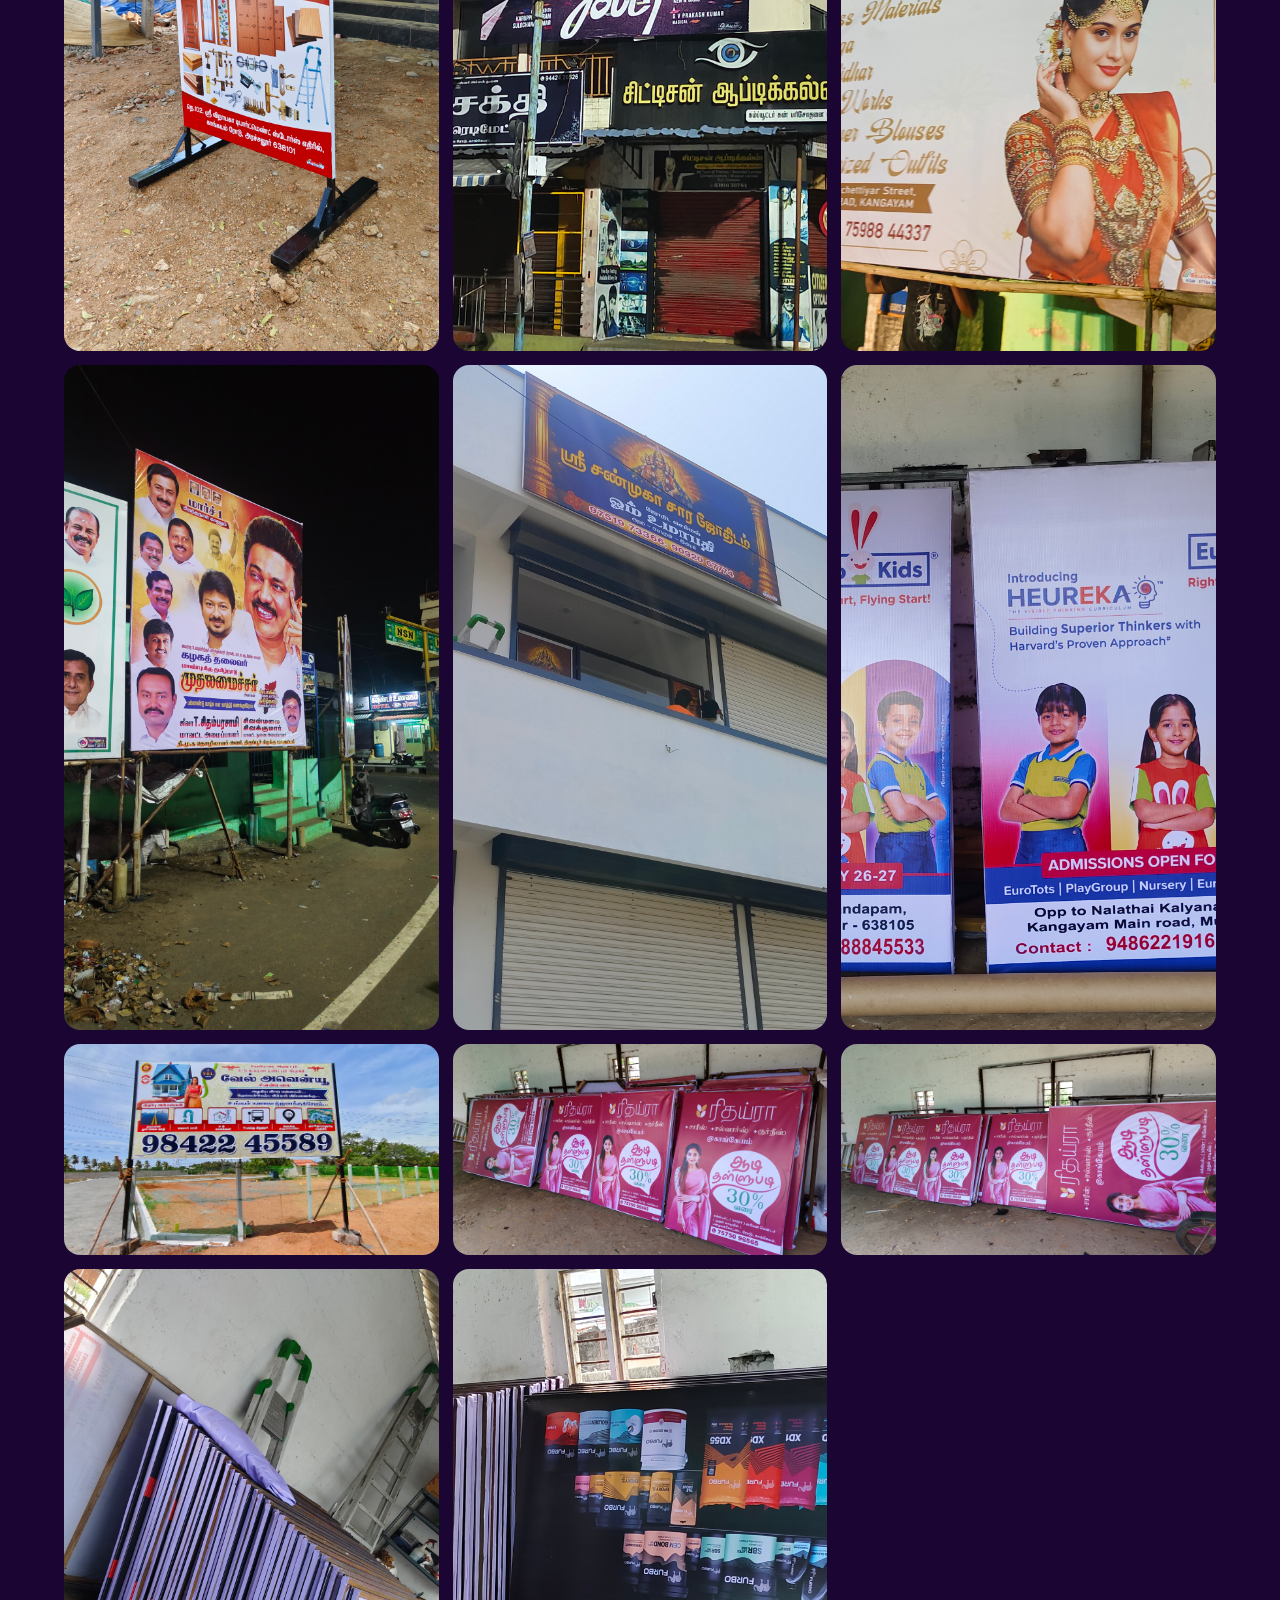
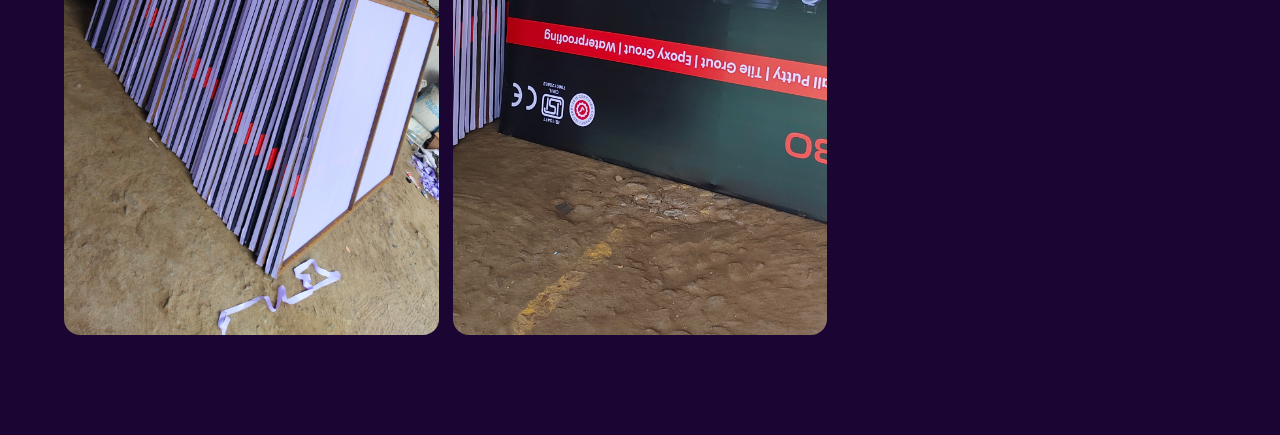
<file: flex-banners.html>
<!DOCTYPE html>
<html lang="en">
<head>
<meta charset="UTF-8"/>
<meta name="viewport" content="width=device-width, initial-scale=1.0"/>
<title>Rainbow Digital - Flex Banners Gallery</title>
<link href="https://fonts.googleapis.com/css2?family=Black+Ops+One&family=Plus+Jakarta+Sans:ital,wght@0,300;0,400;0,500;0,600;1,300&display=swap" rel="stylesheet"/>
<link rel="stylesheet" href="style.css"/>
</head>
<body>
<div class="page">
  <nav>
    <a href="in.html" class="nav-logo">
      <div class="logo-gem">💎</div>
      Rainbow Digital
    </a>
    <div class="nav-links">
      <a href="in.html">Home</a>
      <a href="in.html#services">Services</a>
      <a href="in.html#gallery">Gallery</a>
      <a href="in.html#contact">Contact</a>
    </div>
  </nav>

  <section id="gallery" class="sec">
    <div class="reveal">
      <div class="sec-label">Flex Banners</div>
      <h2 class="sec-h">Flex Banners <span class="grad-text">Gallery</span></h2>
      <p class="sec-desc">View our collection of flex banner projects.</p>
    </div>
    <div class="gallery-grid reveal">
      <!-- Photos will be added here -->
       <img src="/images/banners/IMG_20240702_132448.jpg" alt="Flex Banner Project">
       <img src="/images/banners/IMG_20250201_133225.jpg" alt="Flex Banner Project">
       <img src="/images/banners/IMG_20250508_082339.jpg" alt="Flex Banner Project">
       <img src="/images/banners/IMG_20250531_152559.jpg" alt="Flex Banner Project">
       <img src="/images/banners/IMG_20251018_141752.jpg" alt="Flex Banner Project">
       <img src="/images/banners/IMG_20251122_182651.jpg" alt="Flex Banner Project">
       <img src="/images/banners/IMG_20251211_131849.jpg" alt="Flex Banner Project">
       <img src="/images/banners/IMG_20251216_093937.jpg" alt="Flex Banner Project">
       <img src="/images/banners/IMG_20251219_130940.jpg" alt="Flex Banner Project">
       <img src="/images/banners/IMG_20251219_131039.jpg" alt="Flex Banner Project">
       <img src="/images/banners/IMG_20251223_201809.jpg" alt="Flex Banner Project">
       <img src="/images/banners/IMG_20251228_130841.jpg" alt="Flex Banner Project">
       <img src="/images/banners/IMG_20260101_115605.jpg" alt="Flex Banner Project">
       <img src="/images/banners/IMG_20260130_101010.jpg" alt="Flex Banner Project">
       <img src="/images/banners/IMG_20260131_113738.jpg" alt="Flex Banner Project">
       <img src="/images/banners/IMG_20260213_104445.jpg" alt="Flex Banner Project">
       <img src="/images/banners/IMG_20260217_002603.jpg" alt="Flex Banner Project">
       <img src="/images/banners/IMG_20260222_010433.jpg" alt="Flex Banner Project">
       <img src="/images/banners/IMG_20260301_001655.jpg" alt="Flex Banner Project">
       <img src="/images/banners/IMG_20260301_122716.jpg" alt="Flex Banner Project">
       <img src="/images/banners/IMG_20260306_104219.jpg" alt="Flex Banner Project">
       <img src="/images/banners/IMG_20240623_111304.jpg" alt="Flex Banner Project">
       <img src="/images/banners/IMG_20250708_105402.jpg" alt="Flex Banner Project">
       <img src="/images/banners/IMG_20250709_103707.jpg" alt="Flex Banner Project">
       <img src="/images/banners/IMG_20251125_141926.jpg" alt="Flex Banner Project">
       <img src="/images/banners/IMG_20251125_171520.jpg" alt="Flex Banner Project">
    </div>
  </section>
</div>

<script src="script.js"></script>
</body>
</html>
</file>
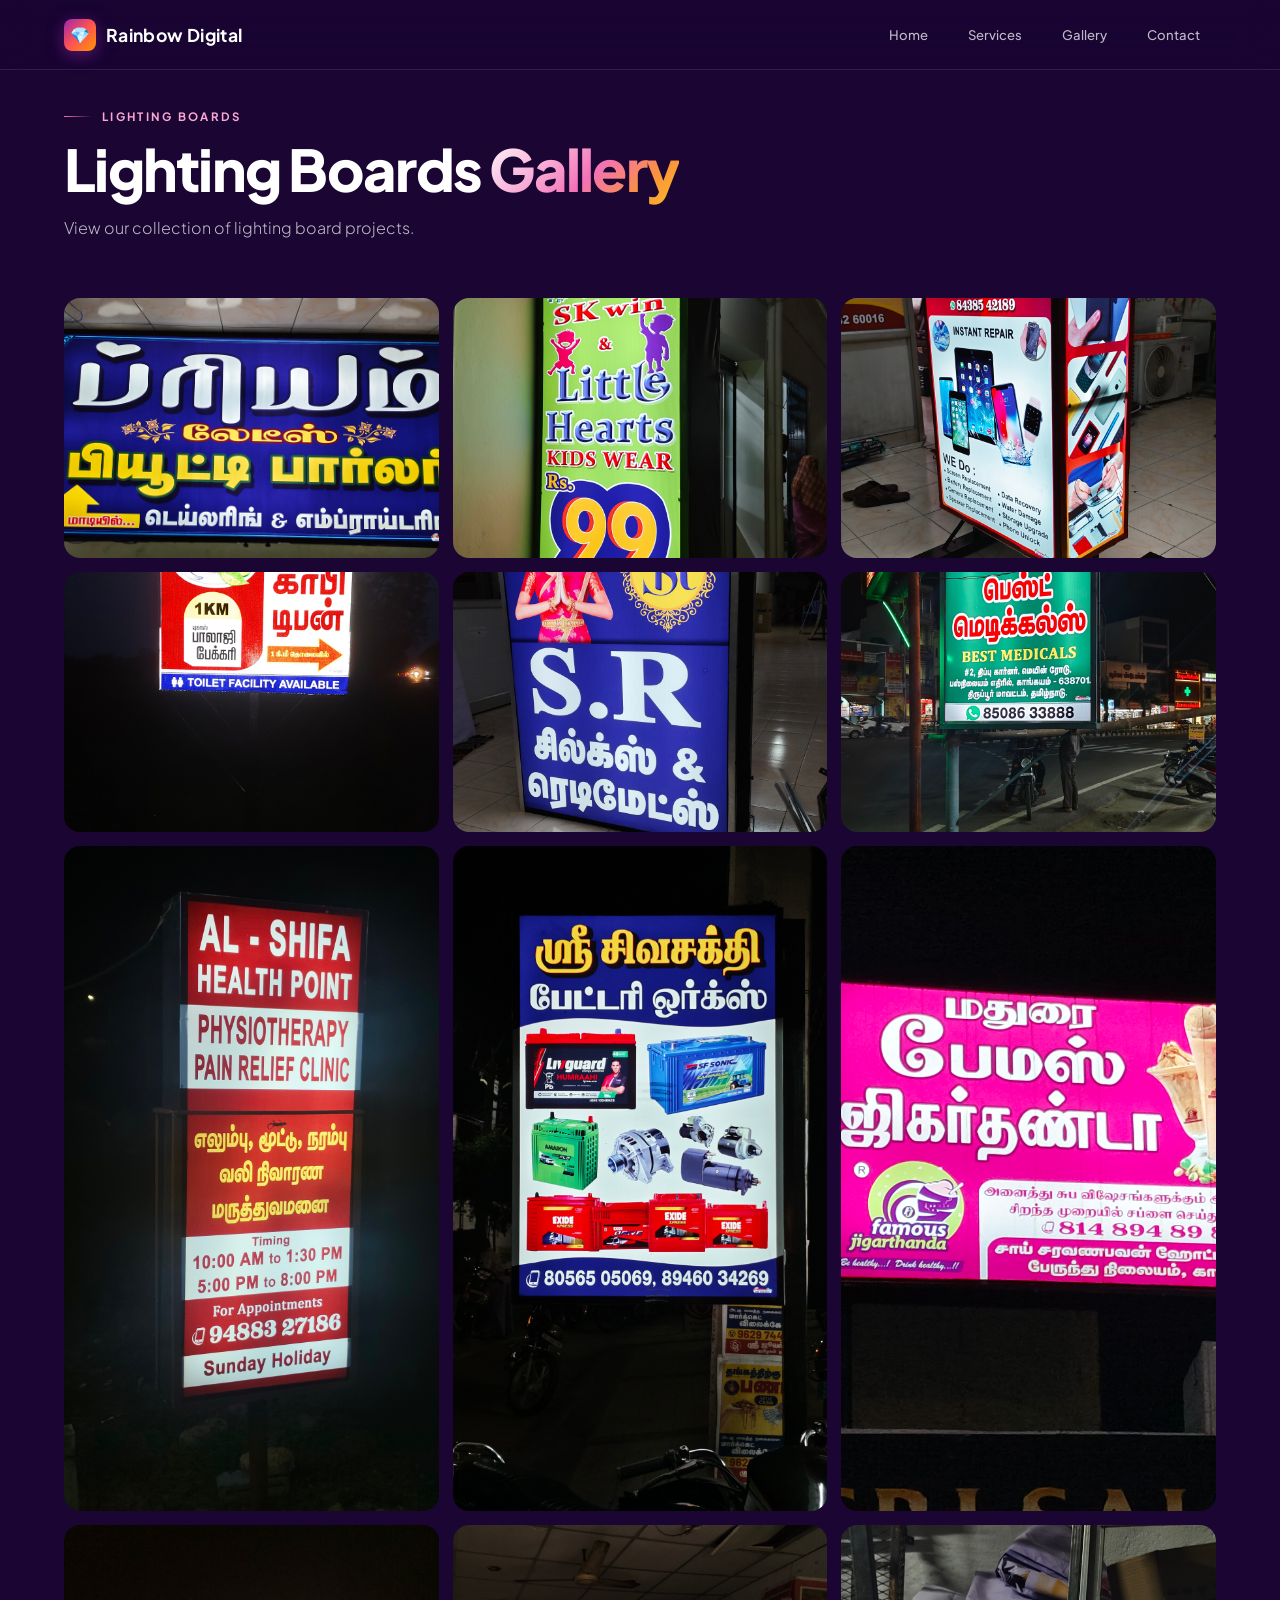
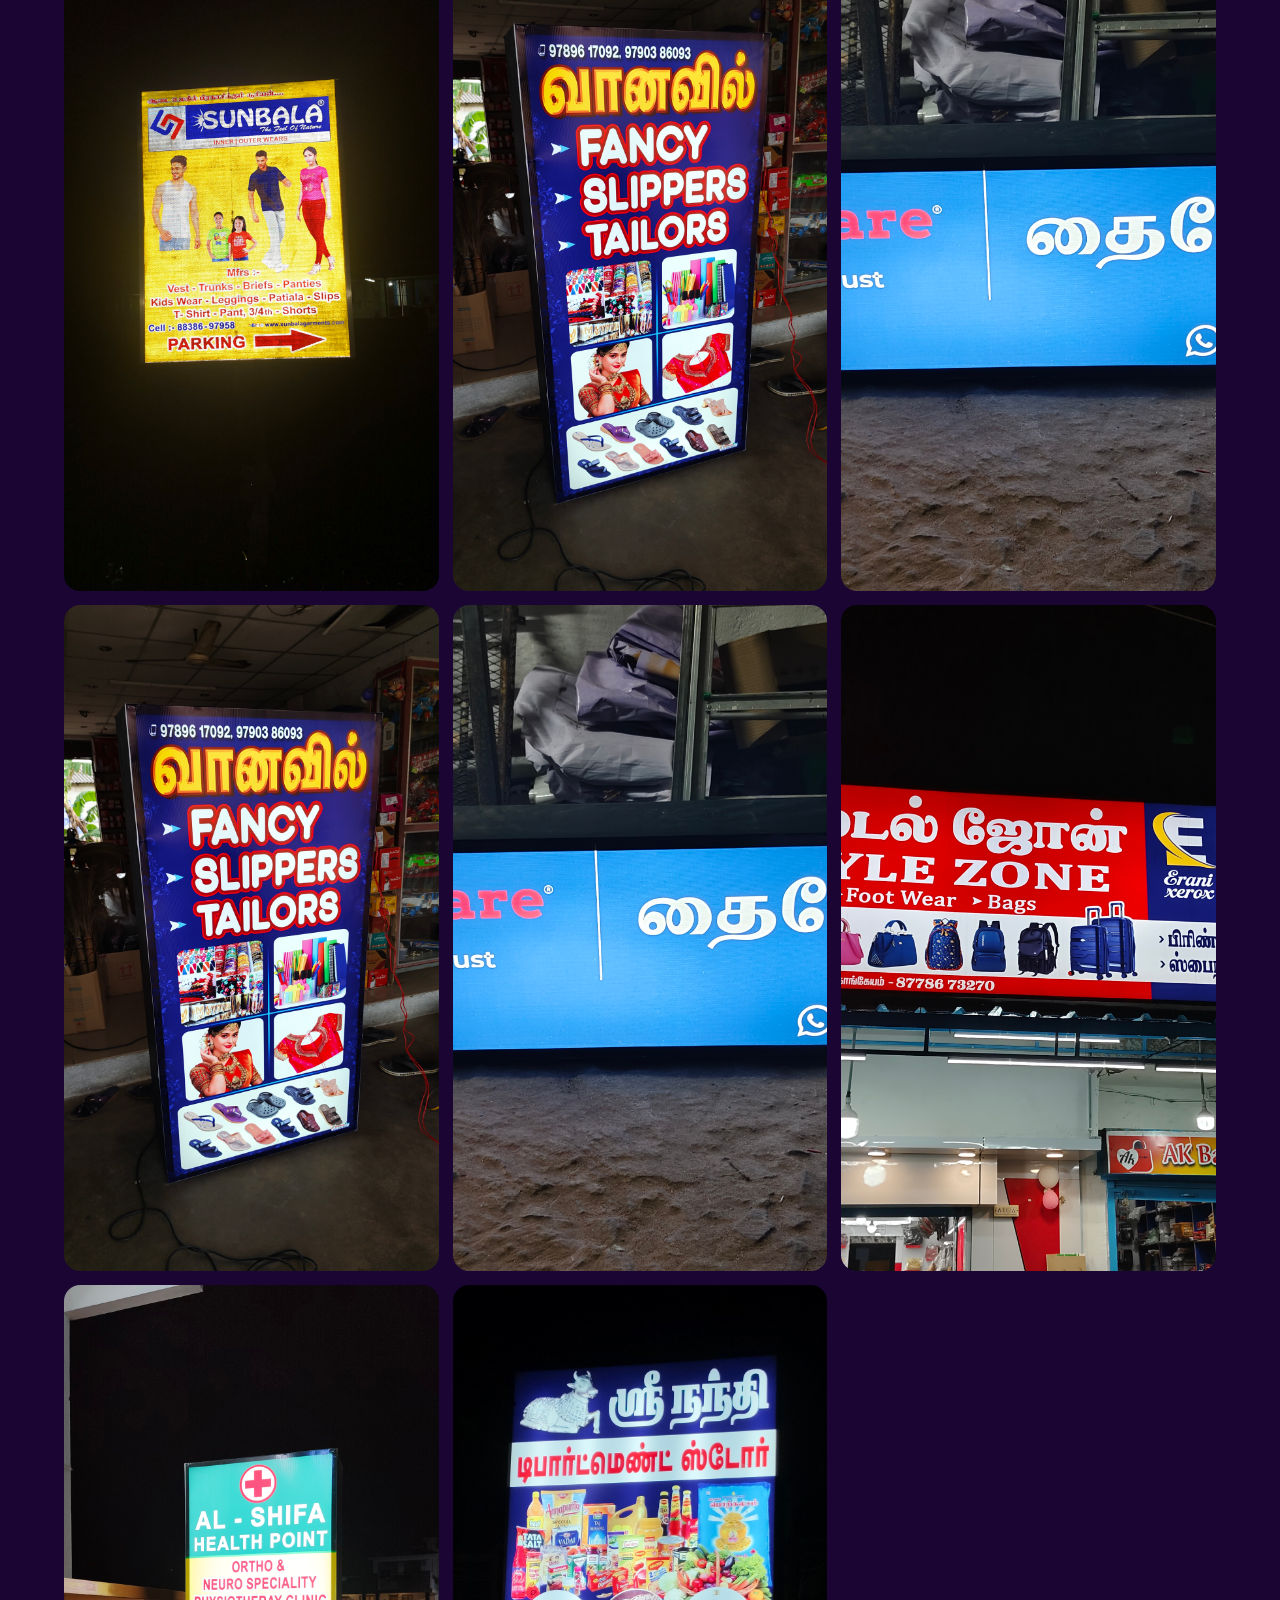
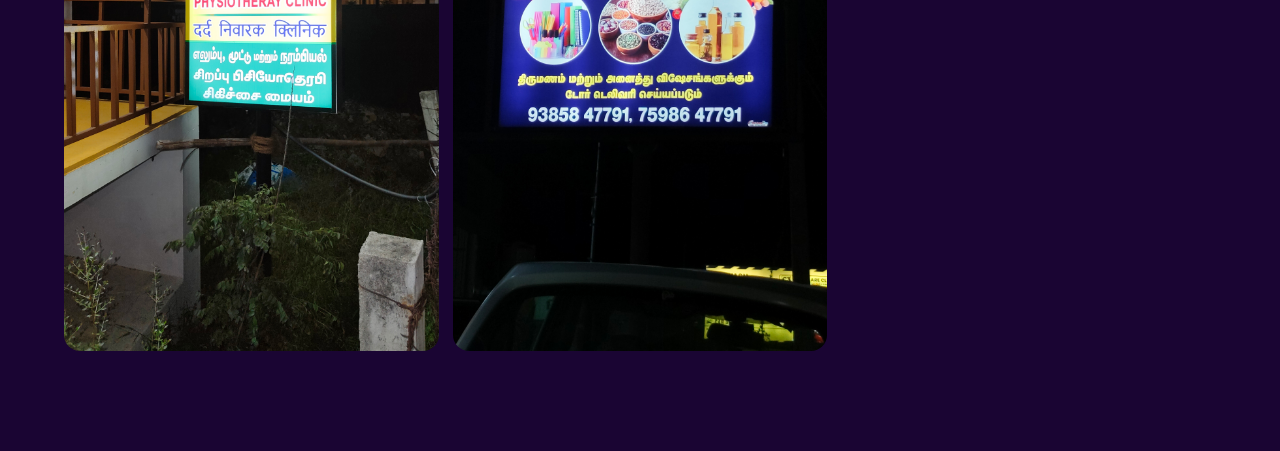
<file: lighting-boards.html>
<!DOCTYPE html>
<html lang="en">
<head>
<meta charset="UTF-8"/>
<meta name="viewport" content="width=device-width, initial-scale=1.0"/>
<title>Rainbow Digital - Lighting Boards Gallery</title>
<link href="https://fonts.googleapis.com/css2?family=Black+Ops+One&family=Plus+Jakarta+Sans:ital,wght@0,300;0,400;0,500;0,600;1,300&display=swap" rel="stylesheet"/>
<link rel="stylesheet" href="style.css"/>
</head>
<body>
<div class="page">
  <nav>
    <a href="in.html" class="nav-logo">
      <div class="logo-gem">💎</div>
      Rainbow Digital
    </a>
    <div class="nav-links">
      <a href="in.html">Home</a>
      <a href="in.html#services">Services</a>
      <a href="in.html#gallery">Gallery</a>
      <a href="in.html#contact">Contact</a>
    </div>
  </nav>

  <section id="gallery" class="sec">
    <div class="reveal">
      <div class="sec-label">Lighting Boards</div>
      <h2 class="sec-h">Lighting Boards <span class="grad-text">Gallery</span></h2>
      <p class="sec-desc">View our collection of lighting board projects.</p>
    </div>
    <div class="gallery-grid reveal">
      <!-- Photos will be added here -->
       <img src="/images/lighting_board/IMG_20240301_184227.jpg" alt="Lighting Board Project">
       <img src="/images/lighting_board/IMG_20240517_192041.jpg" alt="Lighting Board Project">
       <img src="/images/lighting_board/IMG_20241003_125223.jpg" alt="Lighting Board Project">
       <img src="/images/lighting_board/IMG_20241022_181351.jpg" alt="Lighting Board Project">
       <img src="/images/lighting_board/IMG_20241115_165805.jpg" alt="Lighting Board Project">
       <img src="/images/lighting_board/IMG_20250529_204429.jpg" alt="Lighting Board Project">
       <img src="/images/lighting_board/IMG_20251001_191834.jpg" alt="Lighting Board Project">
       <img src="/images/lighting_board/IMG_20251106_190850.jpg" alt="Lighting Board Project">
       <img src="/images/lighting_board/IMG_20251113_185321.jpg" alt="Lighting Board Project">
       <img src="/images/lighting_board/IMG_20251113_211808.jpg" alt="Lighting Board Project">
       <img src="/images/lighting_board/IMG_20251122_163443.jpg" alt="Lighting Board Project">
       <img src="/images/lighting_board/IMG_20251127_215208.jpg" alt="Lighting Board Project">
       <img src="/images/lighting_board/IMG_20251122_163443.jpg" alt="Lighting Board Project">
       <img src="/images/lighting_board/IMG_20251127_215208.jpg" alt="Lighting Board Project">
       <img src="/images/lighting_board/IMG_20260112_210551.jpg" alt="Lighting Board Project">
       <img src="/images/lighting_board/IMG_20260114_194906.jpg" alt="Lighting Board Project">
       <img src="/images/lighting_board/IMG_20260223_194005.jpg" alt="Lighting Board Project">
    </div>
  </section>
</div>

<script src="script.js"></script>
</body>
</html>
</file>
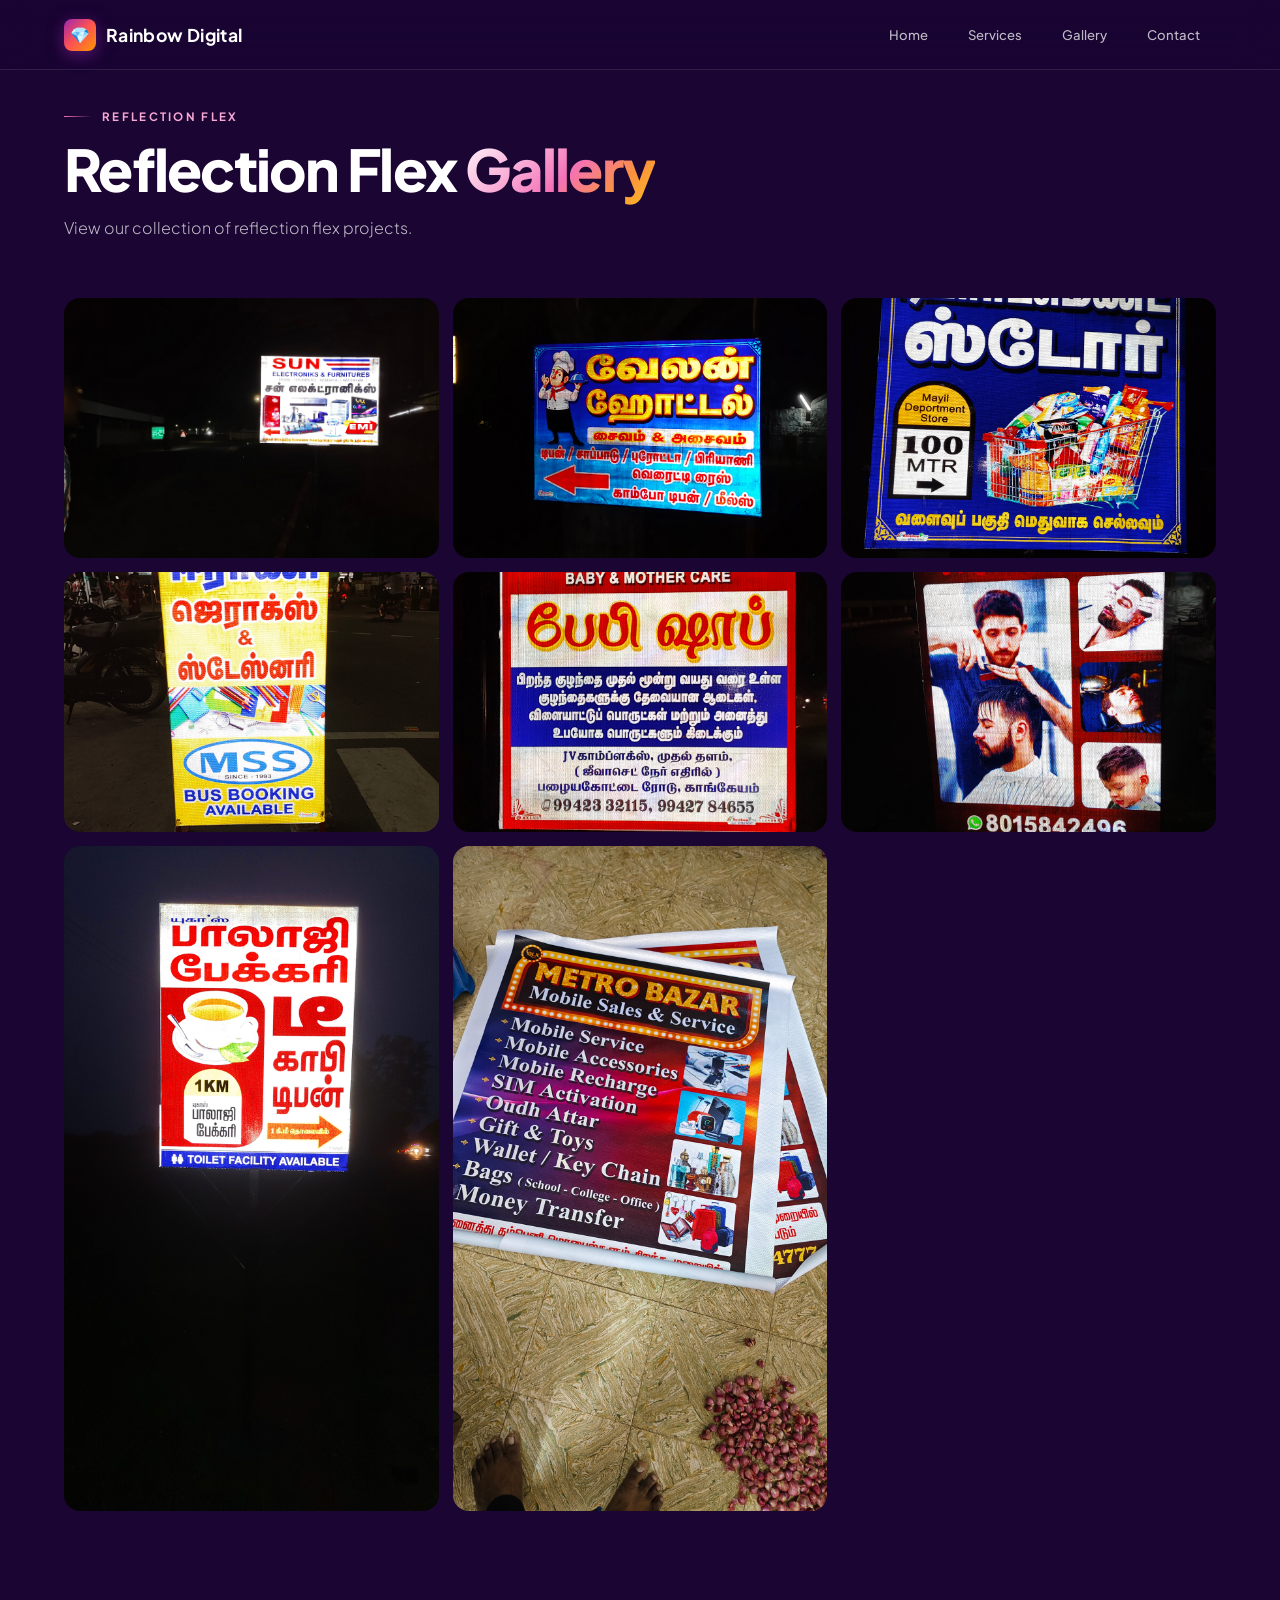
<file: reflective.html>
<!DOCTYPE html>
<html lang="en">
<head>
<meta charset="UTF-8"/>
<meta name="viewport" content="width=device-width, initial-scale=1.0"/>
<title>Rainbow Digital - Offset Printing Gallery</title>
<link href="https://fonts.googleapis.com/css2?family=Black+Ops+One&family=Plus+Jakarta+Sans:ital,wght@0,300;0,400;0,500;0,600;1,300&display=swap" rel="stylesheet"/>
<link rel="stylesheet" href="style.css"/>
</head>
<body>
<div class="page">
  <nav>
    <a href="in.html" class="nav-logo">
      <div class="logo-gem">💎</div>
      Rainbow Digital
    </a>
    <div class="nav-links">
      <a href="in.html">Home</a>
      <a href="in.html#services">Services</a>
      <a href="in.html#gallery">Gallery</a>
      <a href="in.html#contact">Contact</a>
    </div>
  </nav>

  <section id="gallery" class="sec">
    <div class="reveal">
      <div class="sec-label">Reflection Flex</div>
      <h2 class="sec-h">Reflection Flex <span class="grad-text">Gallery</span></h2>
      <p class="sec-desc">View our collection of reflection flex projects.</p>
    </div>
    <div class="gallery-grid reveal">
      <!-- Photos will be added here -->
       <img src="/images/reflective/IMG_20231206_215951.jpg" alt="Reflection Flex Project">
      <img src="/images/reflective/IMG_20231212_183339.jpg" alt="Reflection Flex Project">
      <img src="/images/reflective/IMG_20240316_193202.jpg" alt="Reflection Flex Project">
      <img src="/images/reflective/IMG_20240618_192641.jpg" alt="Reflection Flex Project">
      <img src="/images/reflective/IMG_20240702_192848.jpg" alt="Reflection Flex Project">
      <img src="/images/reflective/IMG_20240916_184457.jpg" alt="Reflection Flex Project">
      <img src="/images/reflective/IMG_20241022_181351.jpg" alt="Reflection Flex Project">
      <img src="/images/reflective/IMG_20250322_094728.jpg" alt="Reflection Flex Project">
    </div>
  </section>
</div>

<script src="script.js"></script>
</body>
</html>
</file>
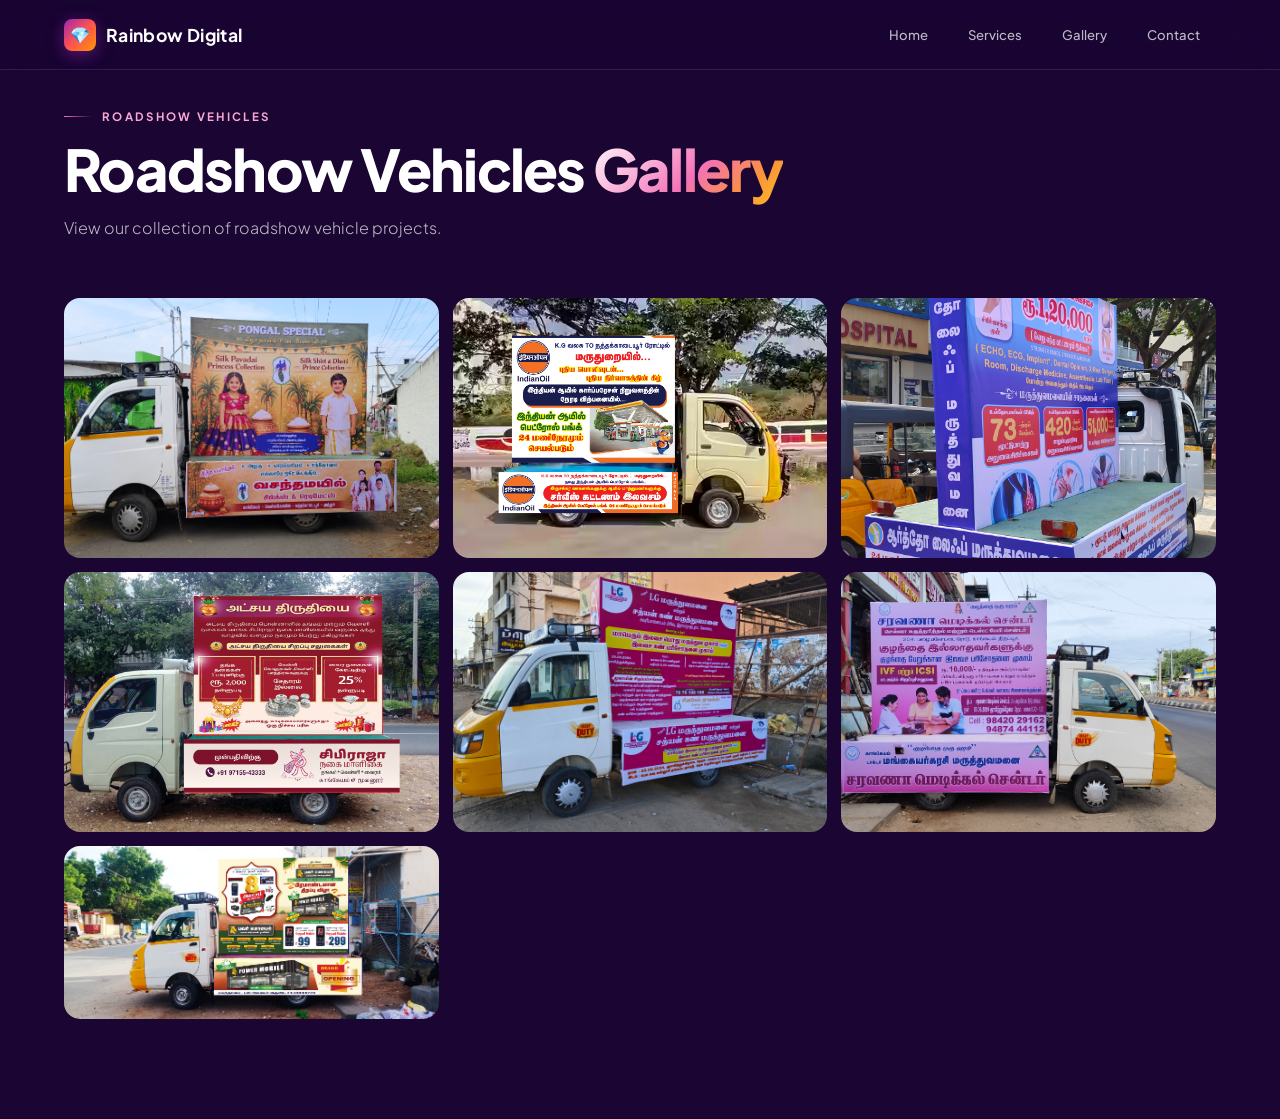
<file: roadshow-vehicles.html>
<!DOCTYPE html>
<html lang="en">
<head>
<meta charset="UTF-8"/>
<meta name="viewport" content="width=device-width, initial-scale=1.0"/>
<title>Rainbow Digital - Roadshow Vehicles Gallery</title>
<link href="https://fonts.googleapis.com/css2?family=Black+Ops+One&family=Plus+Jakarta+Sans:ital,wght@0,300;0,400;0,500;0,600;1,300&display=swap" rel="stylesheet"/>
<link rel="stylesheet" href="style.css"/>
</head>
<body>
<div class="page">
  <nav>
    <a href="in.html" class="nav-logo">
      <div class="logo-gem">💎</div>
      Rainbow Digital
    </a>
    <div class="nav-links">
      <a href="in.html">Home</a>
      <a href="in.html#services">Services</a>
      <a href="in.html#gallery">Gallery</a>
      <a href="in.html#contact">Contact</a>
    </div>
  </nav>

  <section id="gallery" class="sec">
    <div class="reveal">
      <div class="sec-label">Roadshow Vehicles</div>
      <h2 class="sec-h">Roadshow Vehicles <span class="grad-text">Gallery</span></h2>
      <p class="sec-desc">View our collection of roadshow vehicle projects.</p>
    </div>
    <div class="gallery-grid reveal">
      <img src="/images/roadshow_vehicles/IMG_20260112_085536.jpg" alt="Roadshow Vehicle Project">
      <img src="/images/roadshow_vehicles/proof.jpg" alt="Roadshow Vehicle Project">
      <img src="/images/roadshow_vehicles/IMG_20260128_114927.jpg" alt="Roadshow Vehicle Project">
      <img src="/images/roadshow_vehicles/proofff.jpg" alt="Roadshow Vehicle Project">
      <img src="/images/roadshow_vehicles/IMG_20240618_075057.jpg" alt="Roadshow Vehicle Project">
      <img src="/images/roadshow_vehicles/IMG_20240628_084733.jpg" alt="Roadshow Vehicle Project">
      <img src="/images/roadshow_vehicles/Untitled-5 copy.jpg" alt="Roadshow Vehicle Project">
    </div>
  </section>
</div>

<script src="script.js"></script>
</body>
</html>
</file>
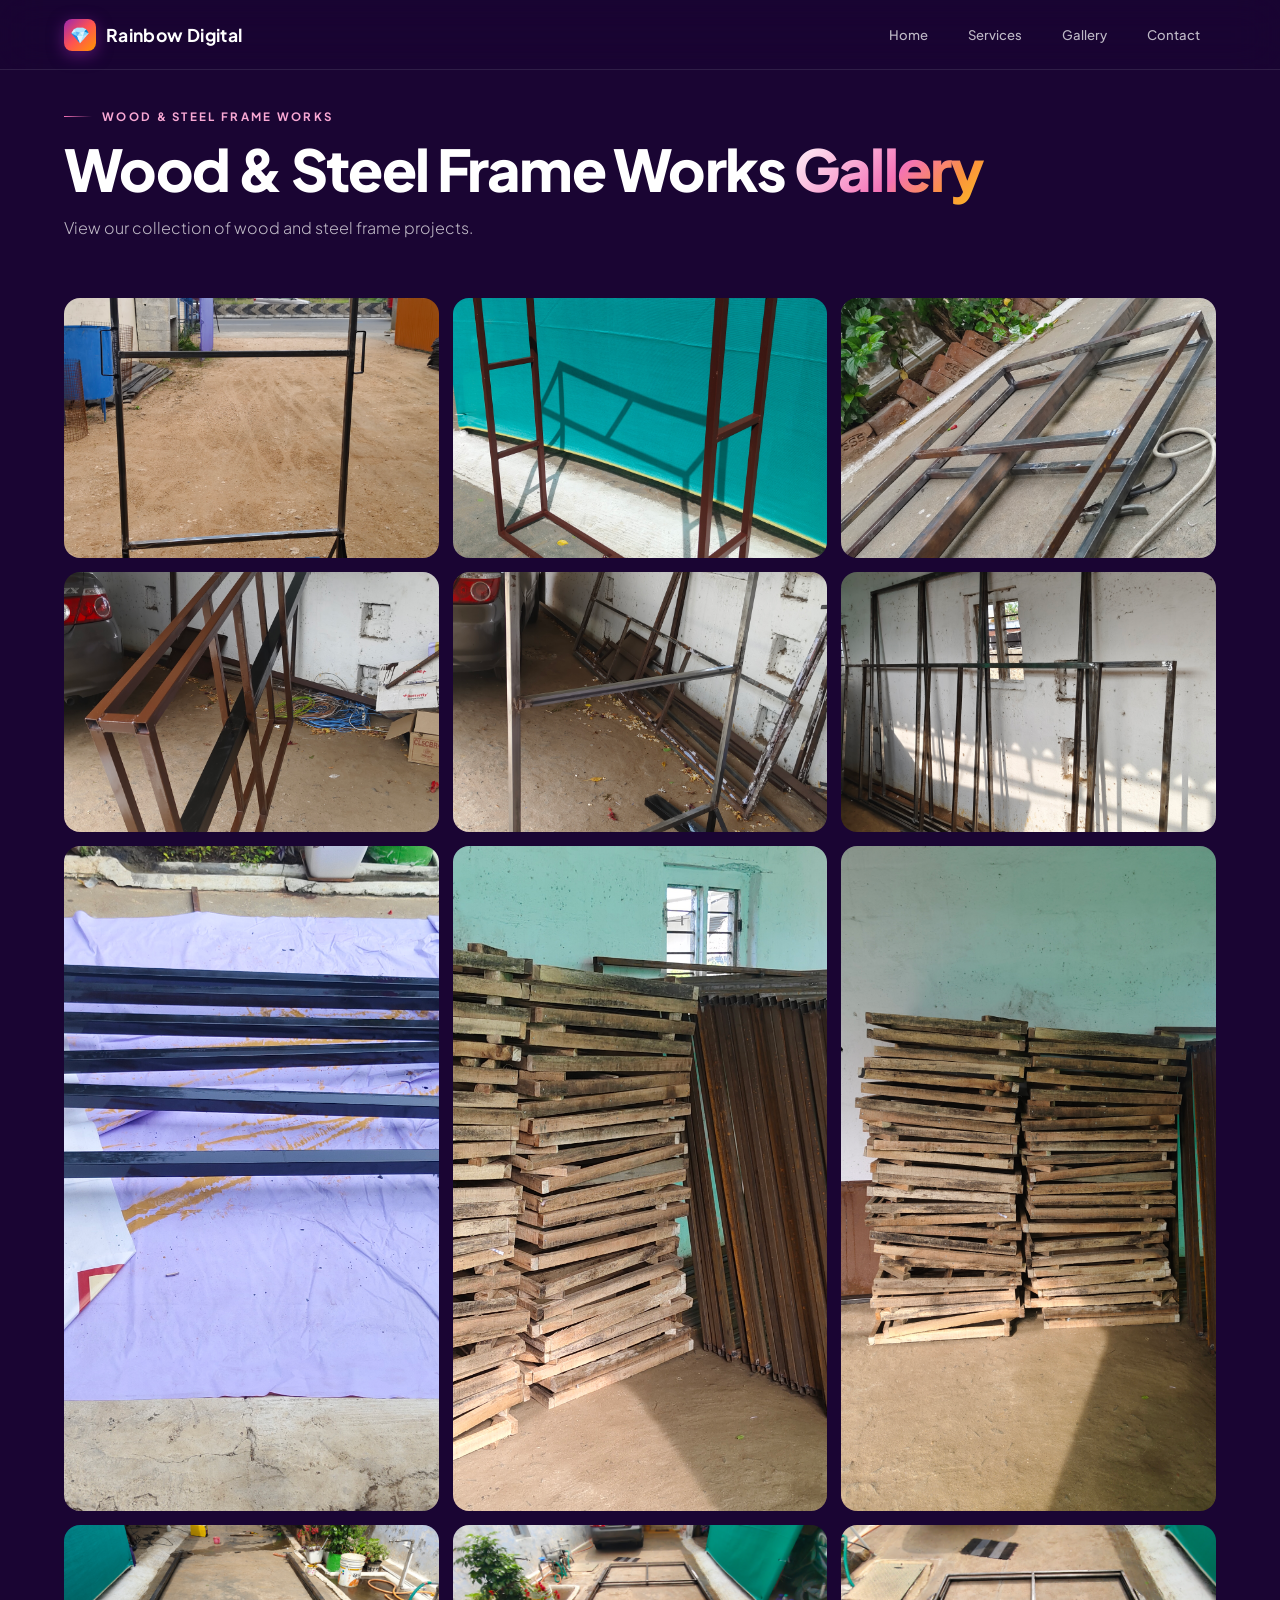
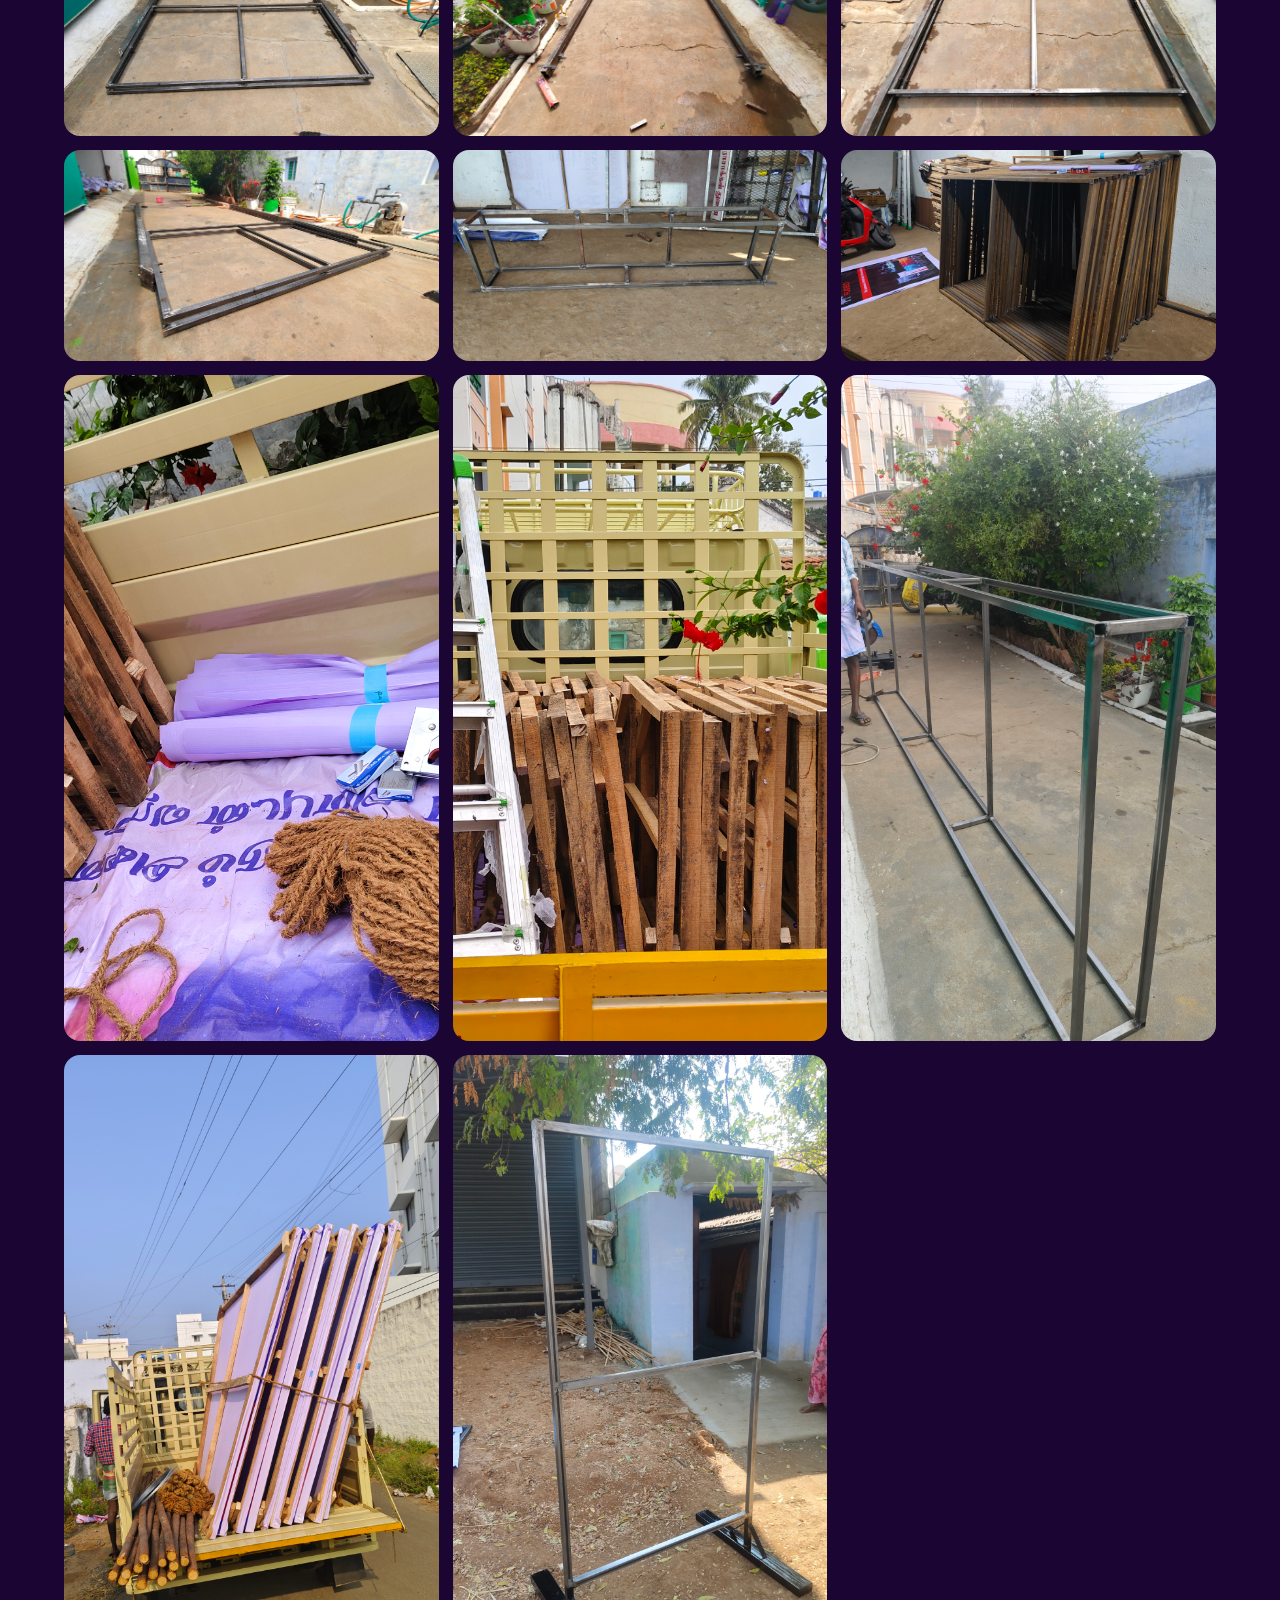
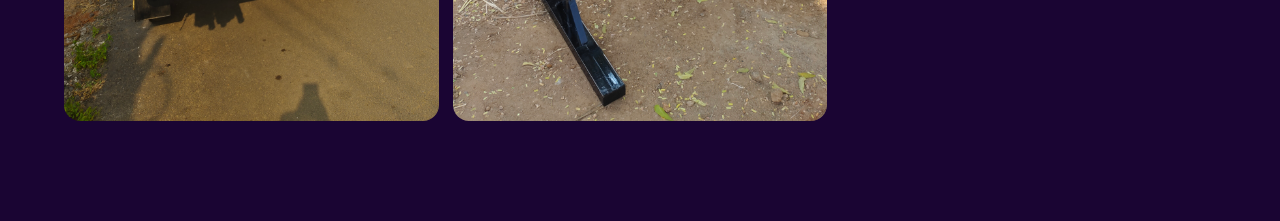
<file: wood-steel-frames.html>
<!DOCTYPE html>
<html lang="en">
<head>
<meta charset="UTF-8"/>
<meta name="viewport" content="width=device-width, initial-scale=1.0"/>
<title>Rainbow Digital - Vinyl Stickers Gallery</title>
<link href="https://fonts.googleapis.com/css2?family=Black+Ops+One&family=Plus+Jakarta+Sans:ital,wght@0,300;0,400;0,500;0,600;1,300&display=swap" rel="stylesheet"/>
<link rel="stylesheet" href="style.css"/>
</head>
<body>
<div class="page">
  <nav>
    <a href="in.html" class="nav-logo">
      <div class="logo-gem">💎</div>
      Rainbow Digital
    </a>
    <div class="nav-links">
      <a href="in.html">Home</a>
      <a href="in.html#services">Services</a>
      <a href="in.html#gallery">Gallery</a>
      <a href="in.html#contact">Contact</a>
    </div>
  </nav>

  <section id="gallery" class="sec">
    <div class="reveal">
      <div class="sec-label">Wood & Steel Frame Works</div>
      <h2 class="sec-h">Wood & Steel Frame Works <span class="grad-text">Gallery</span></h2>
      <p class="sec-desc">View our collection of wood and steel frame projects.</p>
    </div>
    <div class="gallery-grid reveal">
      <!-- Photos will be added here -->
      <img src="/images/wood_steel/IMG_20240905_125928.jpg" alt="Wood & Steel Frame Project">
      <img src="/images/wood_steel/IMG_20250613_091835.jpg" alt="Wood & Steel Frame Project">
      <img src="/images/wood_steel/IMG_20250817_162149.jpg" alt="Wood & Steel Frame Project">
      <img src="/images/wood_steel/IMG_20250818_104356.jpg" alt="Wood & Steel Frame Project">
      <img src="/images/wood_steel/IMG_20250904_110046.jpg" alt="Wood & Steel Frame Project">
      <img src="/images/wood_steel/IMG_20250909_080423.jpg" alt="Wood & Steel Frame Project">
      <img src="/images/wood_steel/IMG_20251125_125936.jpg" alt="Wood & Steel Frame Project">
      <img src="/images/wood_steel/IMG_20251127_091413.jpg" alt="Wood & Steel Frame Project">
      <img src="/images/wood_steel/IMG_20251127_091431.jpg" alt="Wood & Steel Frame Project">
      <img src="/images/wood_steel/IMG_20251127_131032.jpg" alt="Wood & Steel Frame Project">
      <img src="/images/wood_steel/IMG_20251127_131049.jpg" alt="Wood & Steel Frame Project">
      <img src="/images/wood_steel/IMG_20251127_131103.jpg" alt="Wood & Steel Frame Project">
      <img src="/images/wood_steel/IMG_20251127_131113.jpg" alt="Wood & Steel Frame Project">
      <img src="/images/wood_steel/IMG_20251127_145122.jpg" alt="Wood & Steel Frame Project">
      <img src="/images/wood_steel/IMG_20251127_220916.jpg" alt="Wood & Steel Frame Project">
      <img src="/images/wood_steel/IMG_20251128_114851.jpg" alt="Wood & Steel Frame Project">
      <img src="/images/wood_steel/IMG_20251128_114856.jpg" alt="Wood & Steel Frame Project">
      <img src="/images/wood_steel/IMG_20251231_084502.jpg" alt="Wood & Steel Frame Project">
      <img src="/images/wood_steel/IMG_20260130_090924.jpg" alt="Wood & Steel Frame Project">
      <img src="/images/wood_steel/IMG_20260213_100653.jpg" alt="Wood & Steel Frame Project">
    </div>
  </section>
</div>

<script src="script.js"></script>
</body>
</html>
</file>
<file: style.css>
:root {
  --p1: #6C22BD;
  --p2: #C2185B;
  --p3: #F06292;
  --p4: #FF5252;
  --p5: #FF9800;
  --p6: #9C27B0;
  --glass-bg: rgba(255,255,255,0.10);
  --glass-border: rgba(255,255,255,0.22);
  --glass-hover: rgba(255,255,255,0.16);
  --text: #fff;
  --text-soft: rgba(255,255,255,0.72);
  --text-muted: rgba(255,255,255,0.45);
}

*,*::before,*::after{box-sizing:border-box;margin:0;padding:0;}
html{scroll-behavior:smooth;}

body {
  font-family: 'Plus Jakarta Sans', sans-serif;
  background: #1a0533;
  color: var(--text);
  overflow-x: hidden;
  min-height: 100vh;
  cursor: none;
}

/* ── MESH BACKGROUND ── */
.mesh-bg {
  position: fixed;
  inset: 0; z-index: 0;
  background: #1a0533;
  overflow: hidden;
}
.orb {
  position: absolute;
  border-radius: 50%;
  filter: blur(80px);
  opacity: 0.7;
  will-change: transform;
}
.orb1 { width: 700px; height: 700px; background: radial-gradient(circle, #6C22BD, transparent 70%); top: -200px; left: -150px; animation: drift1 18s ease-in-out infinite; }
.orb2 { width: 600px; height: 600px; background: radial-gradient(circle, #C2185B, transparent 70%); top: 30%; right: -200px; animation: drift2 22s ease-in-out infinite; }
.orb3 { width: 500px; height: 500px; background: radial-gradient(circle, #FF5252, transparent 70%); bottom: -100px; left: 30%; animation: drift3 16s ease-in-out infinite; }
.orb4 { width: 400px; height: 400px; background: radial-gradient(circle, #F06292, transparent 70%); top: 60%; left: -100px; animation: drift4 20s ease-in-out infinite; }
.orb5 { width: 350px; height: 350px; background: radial-gradient(circle, #FF9800, transparent 70%); top: 20%; left: 40%; animation: drift5 25s ease-in-out infinite; opacity: 0.4; }

@keyframes drift1 { 0%,100%{transform:translate(0,0) scale(1)} 33%{transform:translate(60px,-40px) scale(1.05)} 66%{transform:translate(-30px,50px) scale(0.97)} }
@keyframes drift2 { 0%,100%{transform:translate(0,0) scale(1)} 33%{transform:translate(-80px,40px) scale(1.08)} 66%{transform:translate(40px,-60px) scale(0.95)} }
@keyframes drift3 { 0%,100%{transform:translate(0,0) scale(1)} 33%{transform:translate(50px,-70px) scale(1.06)} 66%{transform:translate(-60px,30px) scale(0.98)} }
@keyframes drift4 { 0%,100%{transform:translate(0,0)} 50%{transform:translate(100px,-80px) scale(1.1)} }
@keyframes drift5 { 0%,100%{transform:translate(0,0)} 50%{transform:translate(-80px,60px) scale(1.15)} }

/* noise */
.mesh-bg::after {
  content:''; position:absolute; inset:0;
  background-image: url("data:image/svg+xml,%3Csvg viewBox='0 0 256 256' xmlns='http://www.w3.org/2000/svg'%3E%3Cfilter id='n'%3E%3CfeTurbulence type='fractalNoise' baseFrequency='0.85' numOctaves='4' stitchTiles='stitch'/%3E%3C/filter%3E%3Crect width='100%25' height='100%25' filter='url(%23n)' opacity='0.04'/%3E%3C/svg%3E");
  opacity: 0.5; pointer-events:none;
}

/* ── CURSOR ── */
#cur {
  position: fixed; top: 0; left: 0; z-index: 9999;
  width: 16px; height: 16px; border-radius: 50%;
  background: rgba(255,255,255,0.85);
  pointer-events: none;
  transform: translate(-50%,-50%);
  transition: width 0.2s, height 0.2s, background 0.2s;
  mix-blend-mode: difference;
}
#cur.big { width: 44px; height: 44px; }

/* ── LAYOUT WRAP ── */
.page { position: relative; z-index: 1; }

/* ── NAV ── */
nav {
  position: fixed; top: 0; left: 0; right: 0; z-index: 500;
  padding: 0 5%;
  height: 70px;
  display: flex; align-items: center; justify-content: space-between;
  background: rgba(26,5,51,0.3);
  backdrop-filter: blur(20px);
  -webkit-backdrop-filter: blur(20px);
  border-bottom: 1px solid rgba(255,255,255,0.1);
  transition: background 0.3s;
}
nav.scrolled { background: rgba(26,5,51,0.65); }

.nav-logo {
  font-family: 'Plus Jakarta Sans', sans-serif;
  font-weight: 700; font-size: 1.1rem; letter-spacing: 0.02em;
  color: #fff; text-decoration: none;
  display: flex; align-items: center; gap: 10px;
}
.logo-gem {
  width: 32px; height: 32px; border-radius: 8px;
  background: linear-gradient(135deg, #9C27B0, #FF5252, #FF9800);
  display: flex; align-items: center; justify-content: center;
  font-size: 1rem;
  box-shadow: 0 4px 16px rgba(156,39,176,0.5);
}

.nav-links { display: flex; align-items: center; gap: 8px; list-style: none; }
.nav-links a {
  padding: 8px 16px; border-radius: 50px;
  font-size: 0.82rem; font-weight: 500;
  color: var(--text-soft); text-decoration: none;
  transition: background 0.2s, color 0.2s;
}
.nav-links a:hover { background: var(--glass-bg); color: #fff; }
.nav-cta {
  background: linear-gradient(135deg, #9C27B0, #E91E63) !important;
  color: #fff !important;
  font-weight: 600 !important;
  box-shadow: 0 4px 20px rgba(233,30,99,0.4);
  transition: box-shadow 0.2s, transform 0.2s !important;
}
.nav-cta:hover { transform: translateY(-1px); box-shadow: 0 8px 28px rgba(233,30,99,0.55) !important; background: var(--glass-bg) !important; color: #fff !important; }

/* ── GLASS CARD BASE ── */
.glass {
  background: var(--glass-bg);
  border: 1px solid var(--glass-border);
  backdrop-filter: blur(20px);
  -webkit-backdrop-filter: blur(20px);
  border-radius: 20px;
}
.glass:hover { background: var(--glass-hover); }

/* ── HERO ── */
#hero {
  min-height: auto;
  display: flex; flex-direction: column;
  align-items: center; justify-content: center;
  text-align: center;
  padding: 70px 5% 60px;
  position: relative;
}

.hero-pill {
  display: inline-flex; align-items: center; gap: 8px;
  background: rgba(255,255,255,0.12);
  border: 1px solid rgba(255,255,255,0.25);
  backdrop-filter: blur(12px);
  padding: 8px 20px; border-radius: 50px;
  font-size: 0.78rem; font-weight: 600; letter-spacing: 0.08em;
  text-transform: uppercase; color: rgba(255,255,255,0.9);
  margin-bottom: 32px;
  animation: popIn 0.7s 0.1s cubic-bezier(0.34,1.56,0.64,1) both;
}
.pill-dot {
  width: 7px; height: 7px; border-radius: 50%;
  background: #4DF0A0;
  box-shadow: 0 0 8px #4DF0A0;
  animation: blink 1.8s ease-in-out infinite;
}
@keyframes blink{0%,100%{opacity:1;box-shadow:0 0 8px #4DF0A0}50%{opacity:0.3;box-shadow:none}}

/* ── 3D HERO TITLE ── */
h1.hero-h {
  font-family: 'Black Ops One', sans-serif;
  font-size: clamp(3rem, 8.5vw, 8rem);
  font-weight: 400;
  line-height: 1.0;
  letter-spacing: 0.04em;
  margin-bottom: 8px;
  animation: slideUp 0.8s 0.25s cubic-bezier(0.16,1,0.3,1) both;
  text-align: center;
}

/* Line wrapper for per-line animation */
h1.hero-h .tline {
  display: block;
  transform-style: preserve-3d;
}

/* RAINBOW — top line, bold 3D extrude in pink→orange */
.t3d-rainbow {
  display: block;
  background: linear-gradient(180deg, #ffffff 0%, #fde68a 40%, #fb923c 100%);
  -webkit-background-clip: text;
  -webkit-text-fill-color: transparent;
  background-clip: text;
  filter: drop-shadow(0 1px 0 #fb923c)
          drop-shadow(0 2px 0 #f97316)
          drop-shadow(0 3px 0 #ea580c)
          drop-shadow(0 4px 0 #c2410c)
          drop-shadow(0 5px 0 #9a3412)
          drop-shadow(0 6px 0 #7c2d12)
          drop-shadow(0 10px 18px rgba(251,146,60,0.5))
          drop-shadow(0 20px 40px rgba(251,146,60,0.25));
  animation: slideUp 0.8s 0.2s cubic-bezier(0.16,1,0.3,1) both;
  transform: perspective(400px) rotateX(6deg);
}

/* DIGITAL FLEX — middle line, cool purple→pink 3D */
.t3d-digital {
  display: block;
  background: linear-gradient(180deg, #f5d0fe 0%, #e879f9 40%, #c026d3 100%);
  -webkit-background-clip: text;
  -webkit-text-fill-color: transparent;
  background-clip: text;
  filter: drop-shadow(0 1px 0 #a21caf)
          drop-shadow(0 2px 0 #86198f)
          drop-shadow(0 3px 0 #701a75)
          drop-shadow(0 4px 0 #581c87)
          drop-shadow(0 5px 0 #4a044e)
          drop-shadow(0 8px 16px rgba(192,38,211,0.55))
          drop-shadow(0 18px 36px rgba(192,38,211,0.25));
  animation: slideUp 0.8s 0.35s cubic-bezier(0.16,1,0.3,1) both;
  transform: perspective(400px) rotateX(4deg);
}

/* & ADVERTISING — bottom line, vivid red→pink extrude */
.t3d-advert {
  display: block;
  background: linear-gradient(180deg, #fecdd3 0%, #fb7185 40%, #e11d48 100%);
  -webkit-background-clip: text;
  -webkit-text-fill-color: transparent;
  background-clip: text;
  filter: drop-shadow(0 1px 0 #be123c)
          drop-shadow(0 2px 0 #9f1239)
          drop-shadow(0 3px 0 #881337)
          drop-shadow(0 4px 0 #4c0519)
          drop-shadow(0 7px 14px rgba(225,29,72,0.55))
          drop-shadow(0 16px 32px rgba(225,29,72,0.28));
  animation: slideUp 0.8s 0.5s cubic-bezier(0.16,1,0.3,1) both;
  transform: perspective(400px) rotateX(3deg);
  font-size: 0.72em;
  letter-spacing: 0.08em;
}

/* Hover: tilt the whole h1 slightly in 3D */
h1.hero-h:hover .t3d-rainbow { transform: perspective(400px) rotateX(8deg) translateY(-3px); transition: transform 0.4s ease; }
h1.hero-h:hover .t3d-digital  { transform: perspective(400px) rotateX(6deg) translateY(-2px); transition: transform 0.4s ease 0.04s; }
h1.hero-h:hover .t3d-advert   { transform: perspective(400px) rotateX(4deg) translateY(-1px); transition: transform 0.4s ease 0.08s; }

/* keep .grad-text for section headings */
.grad-text {
  background: linear-gradient(135deg, #fff 0%, #f9a8d4 35%, #f472b6 55%, #fb923c 80%, #fbbf24 100%);
  -webkit-background-clip: text;
  -webkit-text-fill-color: transparent;
  background-clip: text;
}
/* hero-sub-word no longer used in hero but keep for safety */
.hero-sub-word {
  -webkit-text-stroke: 1.5px rgba(255,255,255,0.6);
  color: transparent;
  display: block;
}

.hero-tagline {
  font-size: clamp(1rem, 2vw, 1.25rem);
  color: var(--text-soft);
  font-weight: 300;
  max-width: 560px; margin: 28px auto 0;
  line-height: 1.75;
  animation: slideUp 0.8s 0.5s cubic-bezier(0.16,1,0.3,1) both;
}

.hero-btns {
  display: flex; gap: 14px; justify-content: center; flex-wrap: wrap;
  margin-top: 44px;
  animation: slideUp 0.8s 0.62s cubic-bezier(0.16,1,0.3,1) both;
}

.btn-glow {
  display: inline-flex; align-items: center; gap: 8px;
  background: linear-gradient(135deg, #9C27B0, #E91E63);
  color: #fff; padding: 15px 36px;
  border-radius: 50px; font-weight: 700; font-size: 0.95rem;
  text-decoration: none; border: none;
  box-shadow: 0 8px 32px rgba(233,30,99,0.45), 0 0 0 1px rgba(255,255,255,0.1);
  transition: transform 0.2s, box-shadow 0.2s;
}
.btn-glow:hover { transform: translateY(-3px); box-shadow: 0 16px 48px rgba(233,30,99,0.6), 0 0 0 1px rgba(255,255,255,0.2); }

.btn-glass-hero {
  display: inline-flex; align-items: center; gap: 8px;
  background: rgba(255,255,255,0.1);
  border: 1px solid rgba(255,255,255,0.25);
  backdrop-filter: blur(12px);
  color: #fff; padding: 15px 36px;
  border-radius: 50px; font-weight: 600; font-size: 0.95rem;
  text-decoration: none;
  transition: background 0.2s, transform 0.2s;
}
.btn-glass-hero:hover { background: rgba(255,255,255,0.18); transform: translateY(-2px); }

.btn-wa {
  display: inline-flex; align-items: center; gap: 8px;
  background: linear-gradient(135deg, #25D366, #128C7E);
  color: #fff; padding: 15px 32px;
  border-radius: 50px; font-weight: 700; font-size: 0.95rem;
  text-decoration: none;
  box-shadow: 0 8px 24px rgba(37,211,102,0.35);
  transition: transform 0.2s, box-shadow 0.2s;
}
.btn-wa:hover { transform: translateY(-3px); box-shadow: 0 16px 40px rgba(37,211,102,0.5); }

/* Hero stats row */
.hero-stats {
  display: flex; gap: 16px; justify-content: center; flex-wrap: wrap;
  margin-top: 64px;
  animation: slideUp 0.8s 0.75s cubic-bezier(0.16,1,0.3,1) both;
}
.hstat {
  padding: 20px 28px;
  text-align: center;
  background: rgba(255,255,255,0.08);
  border: 1px solid rgba(255,255,255,0.15);
  backdrop-filter: blur(16px);
  border-radius: 16px;
  min-width: 120px;
  transition: background 0.2s, transform 0.2s;
}
.hstat:hover { background: rgba(255,255,255,0.14); transform: translateY(-4px); }
.hstat-num {
  font-family: 'Plus Jakarta Sans', sans-serif;
  font-size: 2.2rem; font-weight: 800; line-height: 1;
  background: linear-gradient(135deg, #fff, #f9a8d4);
  -webkit-background-clip: text; -webkit-text-fill-color: transparent; background-clip: text;
}
.hstat-label { font-size: 0.72rem; color: var(--text-muted); margin-top: 6px; letter-spacing: 0.06em; text-transform: uppercase; }

/* scroll hint */
.scroll-hint {
  position: absolute; bottom: 32px; left: 50%; transform: translateX(-50%);
  display: flex; flex-direction: column; align-items: center; gap: 8px;
  animation: slideUp 0.8s 1s cubic-bezier(0.16,1,0.3,1) both;
}
.scroll-hint span { font-size: 0.68rem; letter-spacing: 0.15em; text-transform: uppercase; color: var(--text-muted); }
.scroll-line { width: 1px; height: 40px; background: linear-gradient(to bottom, rgba(255,255,255,0.4), transparent); animation: scrollPulse 2s ease-in-out infinite; }
@keyframes scrollPulse{0%,100%{opacity:0.4;transform:scaleY(1)}50%{opacity:1;transform:scaleY(1.3)}}

/* ── MARQUEE ── */
.marquee-wrap {
  overflow: hidden; white-space: nowrap;
  padding: 18px 0;
  background: rgba(255,255,255,0.06);
  border-top: 1px solid rgba(255,255,255,0.1);
  border-bottom: 1px solid rgba(255,255,255,0.1);
  backdrop-filter: blur(10px);
}
.marquee-track { display: inline-flex; animation: marquee 24s linear infinite; }
.marquee-track:hover { animation-play-state: paused; }
.m-item {
  display: inline-flex; align-items: center; gap: 24px;
  padding: 0 28px;
  font-size: 0.82rem; font-weight: 600; letter-spacing: 0.1em; text-transform: uppercase;
  color: rgba(255,255,255,0.6);
}
.m-item::after { content: '✦'; font-size: 0.5rem; color: #f472b6; opacity: 0.8; }
@keyframes marquee{from{transform:translateX(0)}to{transform:translateX(-50%)}}

/* ── SECTIONS ── */
section.sec { padding: 100px 5%; position: relative; }

.sec-label {
  display: inline-flex; align-items: center; gap: 10px;
  font-size: 0.72rem; font-weight: 700; letter-spacing: 0.2em; text-transform: uppercase;
  color: #f9a8d4; margin-bottom: 16px;
}
.sec-label::before { content: ''; width: 28px; height: 1px; background: linear-gradient(90deg,#f472b6,transparent); }

h2.sec-h {
  font-family: 'Plus Jakarta Sans', sans-serif;
  font-size: clamp(2.2rem, 4.5vw, 3.6rem);
  font-weight: 800; letter-spacing: -0.03em; line-height: 1;
  margin-bottom: 16px;
}
.sec-desc { font-size: 1rem; color: var(--text-soft); max-width: 500px; line-height: 1.75; margin-bottom: 56px; font-weight: 300; }

/* ── SERVICES ── */
.svc-grid {
  display: grid;
  grid-template-columns: repeat(auto-fill, minmax(250px, 1fr));
  gap: 16px;
}
.svc-card {
  padding: 28px 24px;
  background: rgba(255,255,255,0.07);
  border: 1px solid rgba(255,255,255,0.14);
  backdrop-filter: blur(16px);
  border-radius: 20px;
  position: relative; overflow: hidden;
  transition: background 0.3s, transform 0.3s, border-color 0.3s;
  cursor: default;
}
.svc-card::before {
  content: '';
  position: absolute; inset: 0; border-radius: 20px;
  background: var(--svc-grad);
  opacity: 0;
  transition: opacity 0.3s;
}
.svc-card:hover { transform: translateY(-6px); border-color: rgba(255,255,255,0.28); background: rgba(255,255,255,0.12); }
.svc-card:hover::before { opacity: 0.06; }

.svc-icon-wrap {
  width: 52px; height: 52px; border-radius: 14px;
  background: var(--svc-grad);
  display: flex; align-items: center; justify-content: center;
  font-size: 1.5rem; margin-bottom: 18px;
  box-shadow: var(--svc-shadow);
  position: relative; z-index: 1;
}
.svc-name { font-weight: 700; font-size: 1rem; margin-bottom: 8px; position: relative; z-index: 1; }
.svc-desc { font-size: 0.8rem; color: var(--text-soft); line-height: 1.65; position: relative; z-index: 1; }

/* ── GALLERY ── */
.gallery-grid {
  display: grid;
  grid-template-columns: repeat(3, 1fr);
  grid-template-rows: 260px 260px;
  gap: 14px;
}
.g-cell {
  border-radius: 18px;
  overflow: hidden;
  position: relative;
  background: rgba(255,255,255,0.06);
  border: 1px solid rgba(255,255,255,0.12);
  display: flex; flex-direction: column; align-items: center; justify-content: center;
  gap: 12px;
  cursor: pointer;
  transition: transform 0.35s cubic-bezier(0.16,1,0.3,1), border-color 0.3s;
}
.g-cell::after {
  content: '';
  position: absolute; inset: 0;
  background: var(--g-grad);
  opacity: 0;
  transition: opacity 0.35s;
}
.g-cell:hover { transform: scale(1.03); border-color: rgba(255,255,255,0.3); }
.g-cell:hover::after { opacity: 0.15; }
.g-cell.tall { grid-row: span 2; }

.g-icon { font-size: 2.6rem; opacity: 0.5; position: relative; z-index: 1; margin-left: 10px ;}
.g-label {
  font-size: 0.78rem; font-weight: 600; letter-spacing: 0.1em; text-transform: uppercase;
  color: var(--text-soft); position: relative; z-index: 1; margin-top: 10px; margin-left: 15px;
}
.g-pill {
  position: absolute; top: 14px; left: 14px; z-index: 2;
  background: rgba(255,255,255,0.15);
  border: 1px solid rgba(255,255,255,0.25);
  backdrop-filter: blur(8px);
  font-size: 0.62rem; font-weight: 700; letter-spacing: 0.1em; text-transform: uppercase;
  padding: 4px 10px; border-radius: 50px; color: #fff; margin-left: 50px;
}
.gallery-note {
  margin-top: 20px;
  padding: 16px 24px;
  background: rgba(255,255,255,0.06);
  border: 1px dashed rgba(255,255,255,0.2);
  border-radius: 12px;
  font-size: 0.83rem; color: var(--text-soft);
}

.gallery-grid img {
  width: 100%;
  height: 100%;
  object-fit: cover;
  border-radius: 16px;
  display: block;
}

.gallery-grid a {
  border-radius: 18px;
  overflow: hidden;
  display: block;
}

/* ── WHY US ── */
.why-grid {
  display: grid; grid-template-columns: repeat(3,1fr); gap: 16px;
}
.why-card {
  padding: 36px 28px;
  background: rgba(255,255,255,0.07);
  border: 1px solid rgba(255,255,255,0.13);
  backdrop-filter: blur(16px);
  border-radius: 20px;
  position: relative; overflow: hidden;
  transition: transform 0.3s, background 0.3s;
}
.why-card:hover { transform: translateY(-5px); background: rgba(255,255,255,0.12); }
.why-card::after {
  content: '';
  position: absolute; bottom: 0; left: 0; right: 0; height: 2px;
  background: var(--w-grad);
  transform: scaleX(0); transform-origin: left;
  transition: transform 0.4s ease;
}
.why-card:hover::after { transform: scaleX(1); }
.why-icon-wrap {
  width: 48px; height: 48px; border-radius: 12px;
  background: var(--w-grad);
  display: flex; align-items: center; justify-content: center;
  font-size: 1.4rem; margin-bottom: 20px;
}
.why-title { font-weight: 700; font-size: 1.05rem; margin-bottom: 10px; }
.why-text { font-size: 0.82rem; color: var(--text-soft); line-height: 1.75; }

/* ── CONTACT ── */
.contact-grid { display: grid; grid-template-columns: 1fr 1fr; gap: 24px; }

.contact-left {
  padding: 44px 40px;
  background: rgba(255,255,255,0.07);
  border: 1px solid rgba(255,255,255,0.14);
  backdrop-filter: blur(20px);
  border-radius: 24px;
}
.contact-left h3 {
  font-family: 'Plus Jakarta Sans', sans-serif;
  font-size: 1.8rem; font-weight: 800; margin-bottom: 32px;
  background: linear-gradient(135deg,#fff,#f9a8d4);
  -webkit-background-clip:text;-webkit-text-fill-color:transparent;background-clip:text;
}
.ci {
  display: flex; align-items: flex-start; gap: 16px;
  padding: 16px 0;
  border-bottom: 1px solid rgba(255,255,255,0.08);
}
.ci:first-of-type { border-top: 1px solid rgba(255,255,255,0.08); }
.ci-icon {
  width: 42px; height: 42px; border-radius: 12px; flex-shrink: 0;
  display: flex; align-items: center; justify-content: center;
  font-size: 1.1rem;
  background: var(--ci-grad);
}
.ci-l { font-size: 0.68rem; font-weight: 700; letter-spacing: 0.12em; text-transform: uppercase; color: var(--text-muted); margin-bottom: 4px; }
.ci-v { font-size: 0.92rem; font-weight: 600; }
.ci-v a { color: #fff; text-decoration: none; }
.ci-v a:hover { color: #f9a8d4; }

.wa-big {
  display: flex; align-items: center; justify-content: center; gap: 10px;
  background: linear-gradient(135deg, #25D366, #128C7E);
  color: #fff; padding: 15px 28px; border-radius: 14px;
  font-weight: 700; font-size: 0.95rem;
  text-decoration: none; margin-top: 28px;
  box-shadow: 0 8px 28px rgba(37,211,102,0.3);
  transition: transform 0.2s, box-shadow 0.2s;
}
.wa-big:hover { transform: translateY(-3px); box-shadow: 0 14px 40px rgba(37,211,102,0.45); }

.contact-right {
  padding: 44px 40px;
  background: rgba(255,255,255,0.07);
  border: 1px solid rgba(255,255,255,0.14);
  backdrop-filter: blur(20px);
  border-radius: 24px;
}
.contact-right h3 {
  font-family: 'Plus Jakarta Sans', sans-serif;
  font-size: 1.8rem; font-weight: 800; margin-bottom: 28px;
  background: linear-gradient(135deg,#fff,#fbbf24);
  -webkit-background-clip:text;-webkit-text-fill-color:transparent;background-clip:text;
}
.fg { margin-bottom: 16px; }
.fg label { display:block; font-size:0.7rem; font-weight:700; letter-spacing:0.12em; text-transform:uppercase; color:var(--text-muted); margin-bottom:8px; }
.fg input, .fg select, .fg textarea {
  width: 100%;
  background: rgba(255,255,255,0.08);
  border: 1px solid rgba(255,255,255,0.15);
  border-radius: 12px; padding: 12px 16px;
  color: #fff; font-family: 'Plus Jakarta Sans', sans-serif; font-size: 0.9rem;
  outline: none; transition: border-color 0.2s, background 0.2s;
  appearance: none;
}
.fg input:focus,.fg select:focus,.fg textarea:focus { border-color: rgba(244,114,182,0.6); background: rgba(255,255,255,0.12); }
.fg input::placeholder,.fg textarea::placeholder { color: var(--text-muted); }
.fg select option { background: #2d0f4e; }
.fg textarea { resize: vertical; min-height: 100px; }

.btn-submit-glow {
  width: 100%;
  background: linear-gradient(135deg, #9C27B0, #E91E63, #FF5252);
  color: #fff; padding: 15px;
  border-radius: 12px; font-weight: 700; font-size: 0.95rem;
  border: none; cursor: none;
  box-shadow: 0 8px 28px rgba(233,30,99,0.35);
  letter-spacing: 0.04em;
  transition: transform 0.2s, box-shadow 0.2s;
}
.btn-submit-glow:hover { transform: translateY(-2px); box-shadow: 0 14px 40px rgba(233,30,99,0.5); }

/* ── FOOTER ── */
footer {
  padding: 36px 5%;
  display: flex; align-items: center; justify-content: space-between; flex-wrap: wrap; gap: 16px;
  background: rgba(0,0,0,0.25);
  border-top: 1px solid rgba(255,255,255,0.08);
  backdrop-filter: blur(10px);
}
.footer-logo {
  font-weight: 800; font-size: 1rem; letter-spacing: 0.02em;
  background: linear-gradient(135deg, #fff, #f9a8d4);
  -webkit-background-clip:text;-webkit-text-fill-color:transparent;background-clip:text;
  display: flex; align-items: center; gap: 8px;
}
.footer-copy { font-size: 0.75rem; color: var(--text-muted); }
.footer-links { display: flex; gap: 20px; }
.footer-links a { font-size: 0.78rem; color: var(--text-muted); text-decoration: none; transition: color 0.2s; }
.footer-links a:hover { color: #f9a8d4; }

/* ── WA FLOAT ── */
.wa-float {
  position: fixed; bottom: 28px; right: 28px; z-index: 800;
  width: 58px; height: 58px; border-radius: 50%;
  background: linear-gradient(135deg, #25D366, #128C7E);
  display: flex; align-items: center; justify-content: center;
  font-size: 1.7rem; text-decoration: none;
  box-shadow: 0 8px 28px rgba(37,211,102,0.5), 0 0 0 0 rgba(37,211,102,0.4);
  animation: waPulse 2.5s ease-in-out infinite;
  transition: transform 0.2s;
}
.wa-float:hover { transform: scale(1.1); }
@keyframes waPulse{0%,100%{box-shadow:0 8px 28px rgba(37,211,102,0.5),0 0 0 0 rgba(37,211,102,0.3)}60%{box-shadow:0 8px 28px rgba(37,211,102,0.5),0 0 0 16px rgba(37,211,102,0)}}

/* ── REVEAL ── */
.reveal { opacity:0; transform:translateY(36px); transition:opacity 0.7s ease,transform 0.7s ease; }
.reveal.visible { opacity:1; transform:none; }

/* ── ANIMATIONS ── */
@keyframes popIn { from{opacity:0;transform:scale(0.85)} to{opacity:1;transform:scale(1)} }
@keyframes slideUp { from{opacity:0;transform:translateY(28px)} to{opacity:1;transform:none} }

/* ── MOBILE ── */
@media(max-width:900px){
  .nav-links { display:none; }
  .gallery-grid { grid-template-columns:1fr 1fr; grid-template-rows:repeat(4,200px); }
  .g-cell.tall { grid-row:span 1; }
  .why-grid { grid-template-columns:1fr 1fr; }
  .contact-grid { grid-template-columns:1fr; }
}
@media(max-width:600px){
  .svc-grid { grid-template-columns:1fr; }
  .why-grid { grid-template-columns:1fr; }
  .gallery-grid { grid-template-columns:1fr; grid-template-rows:repeat(6,180px); }
}
</file>
